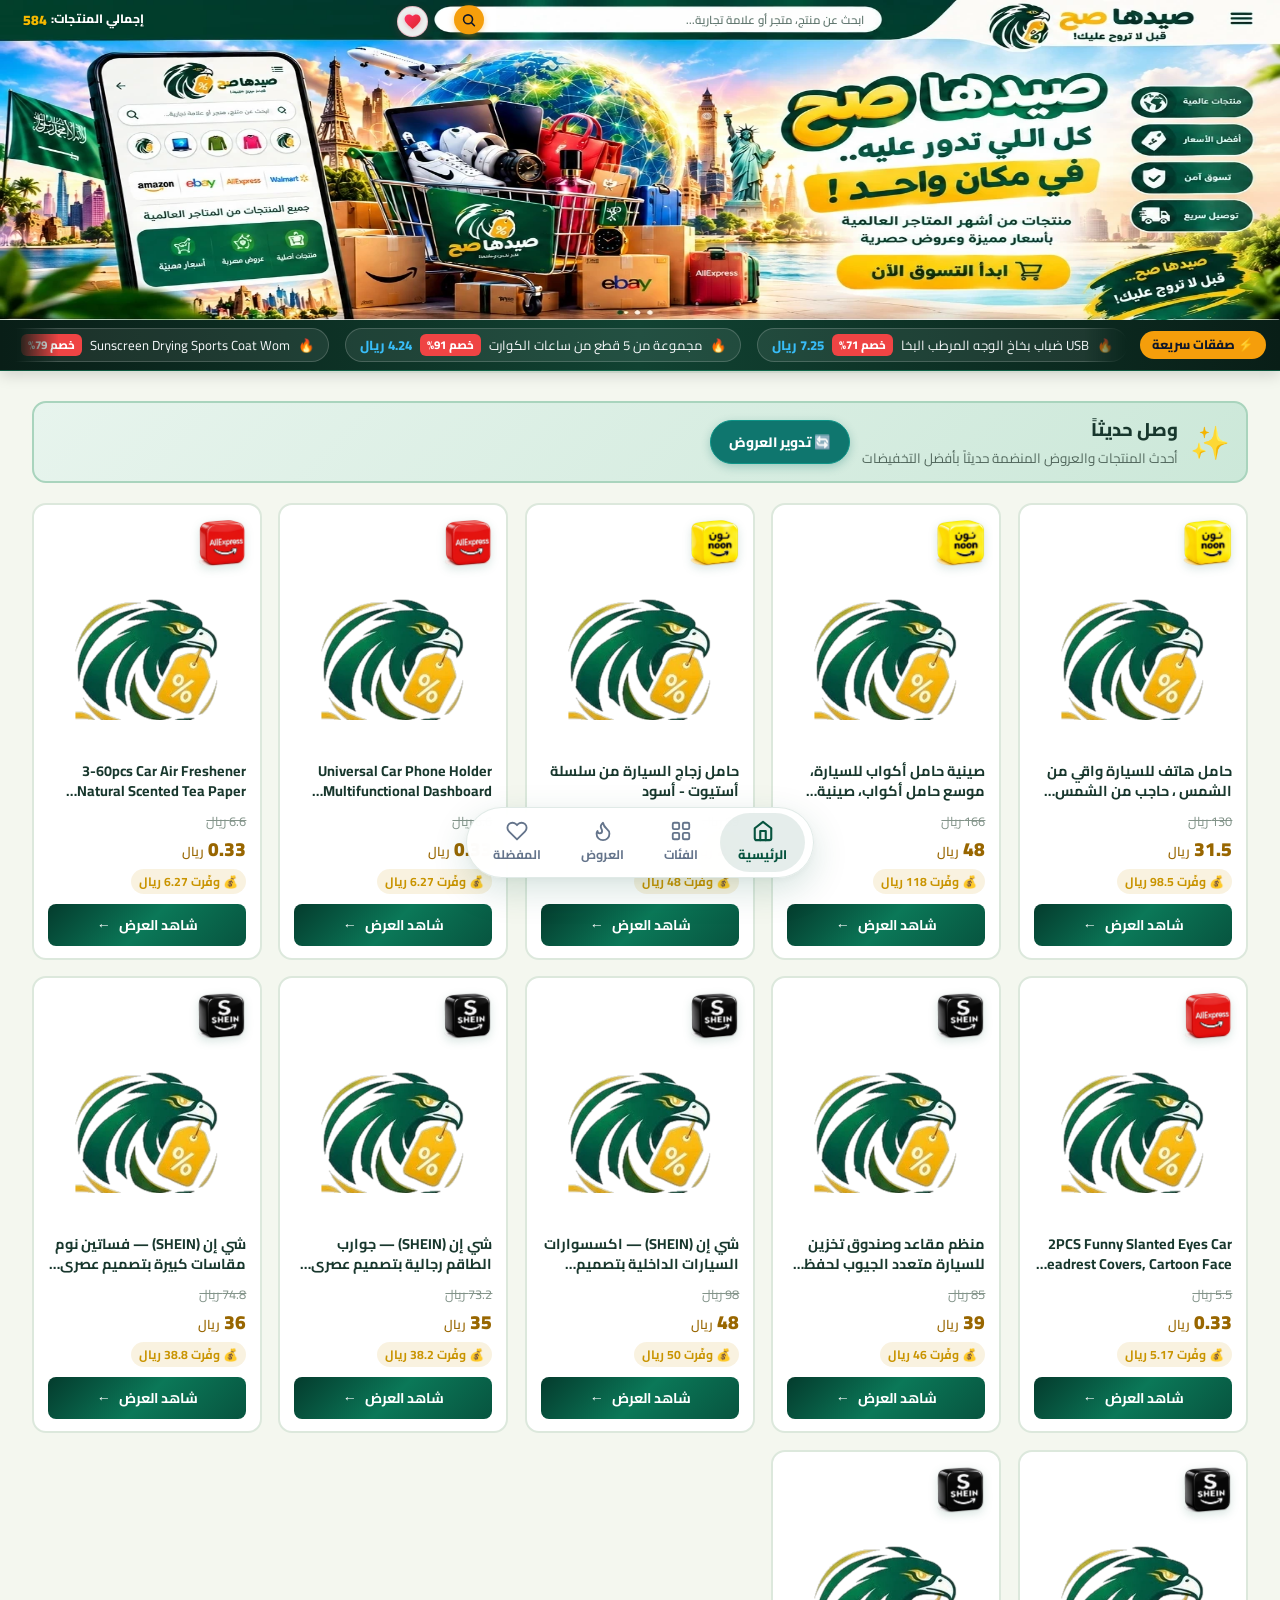
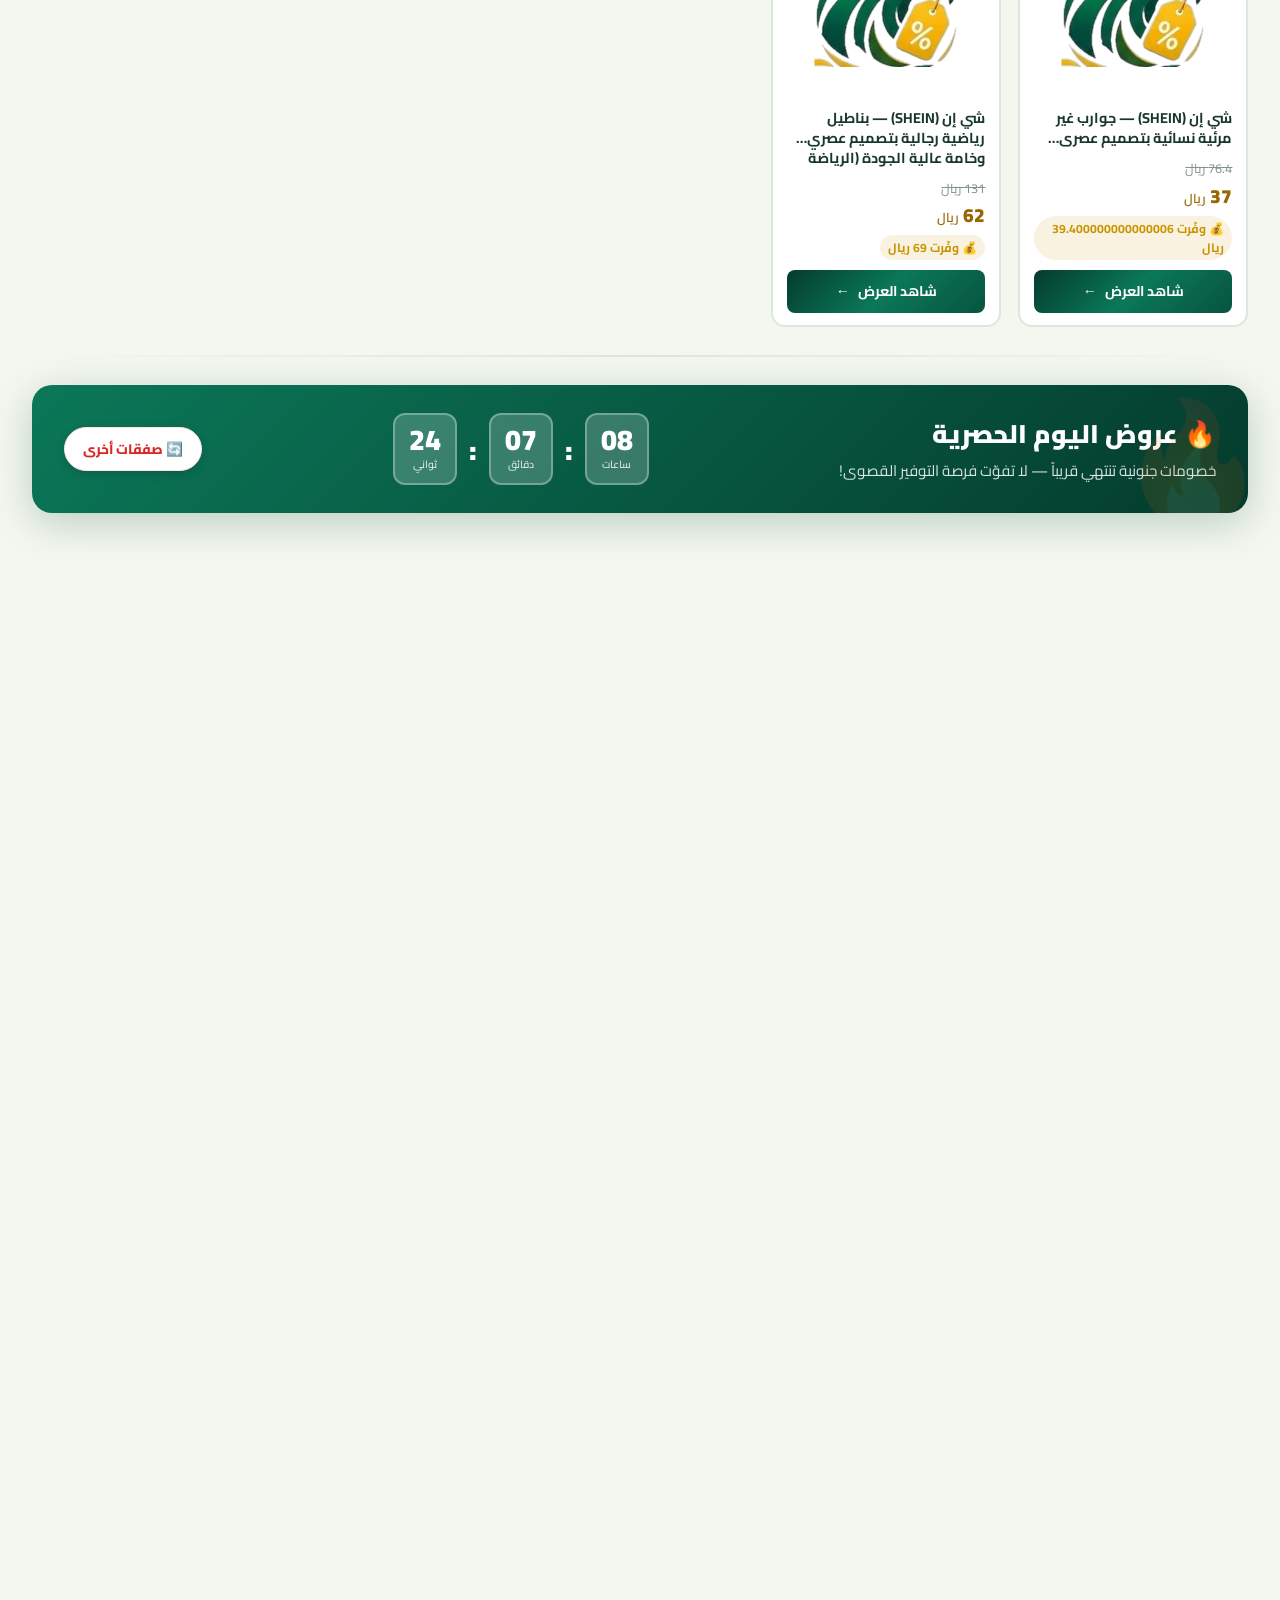
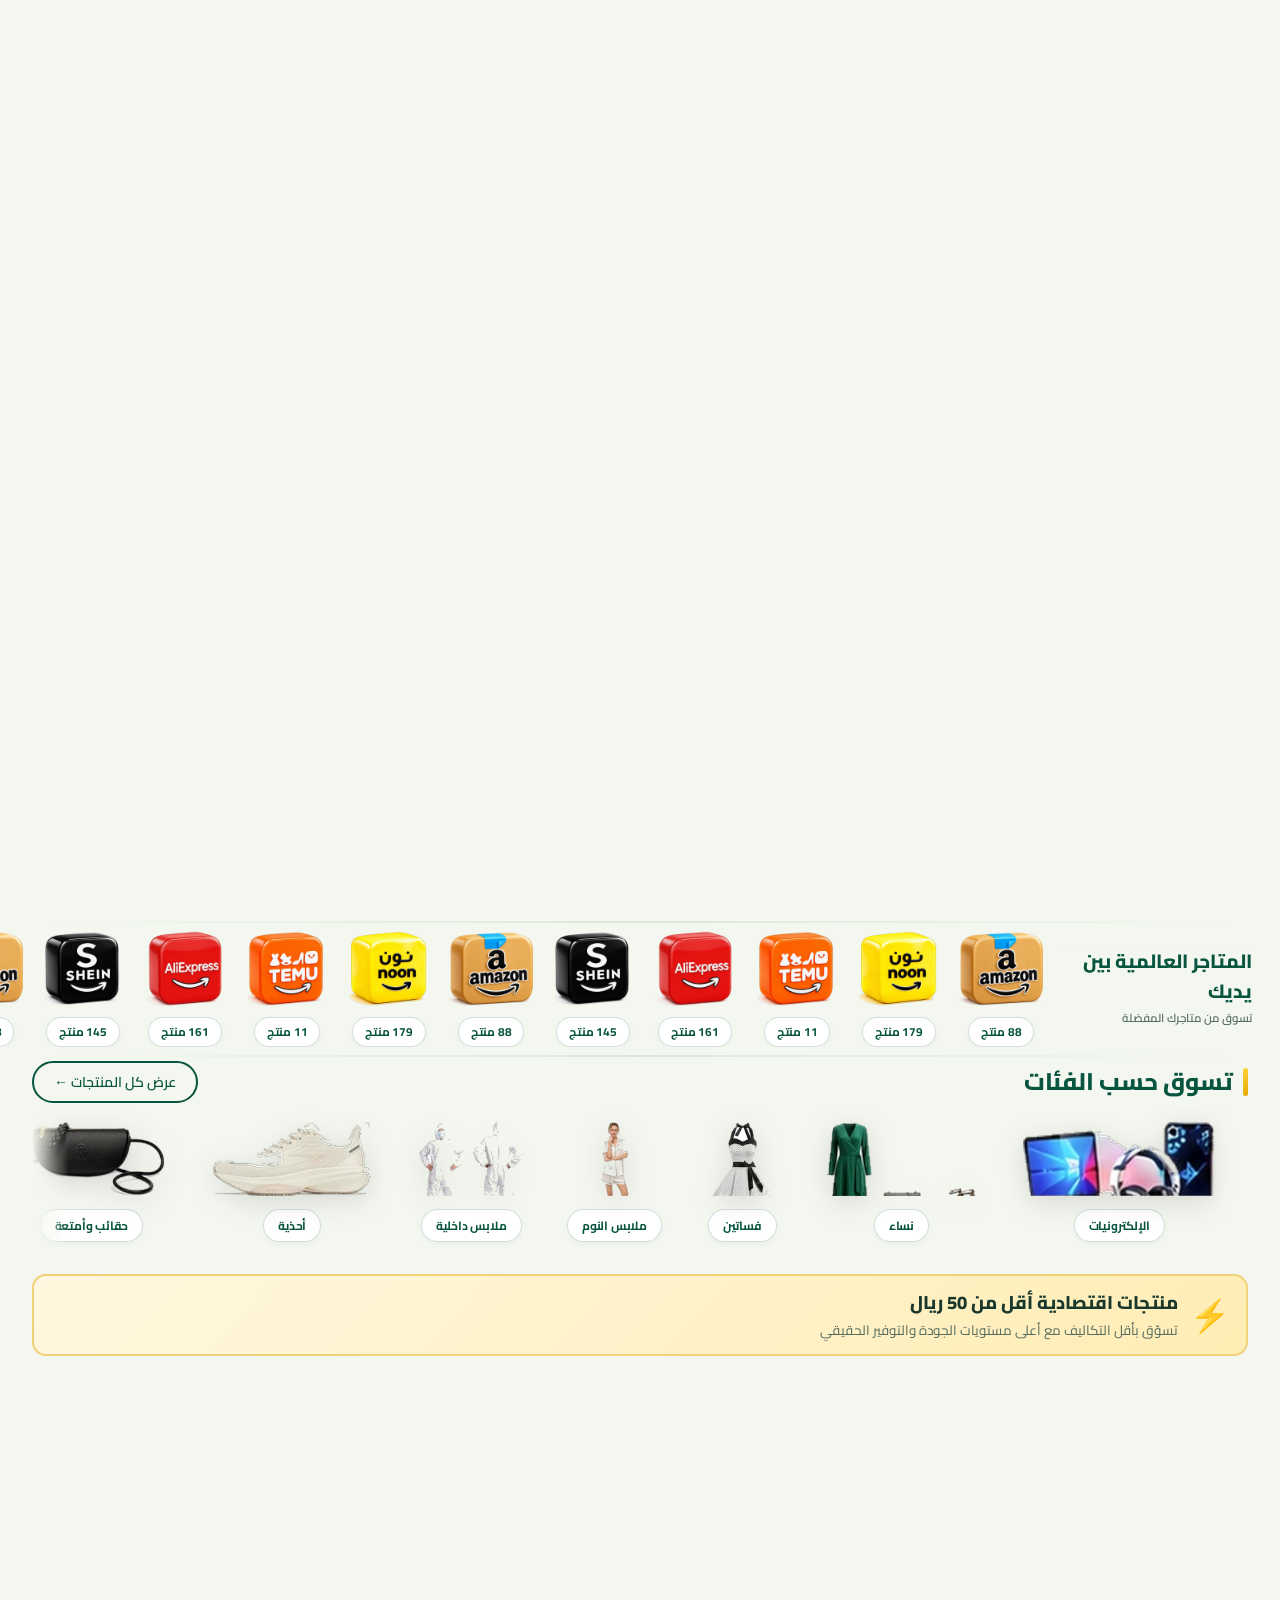
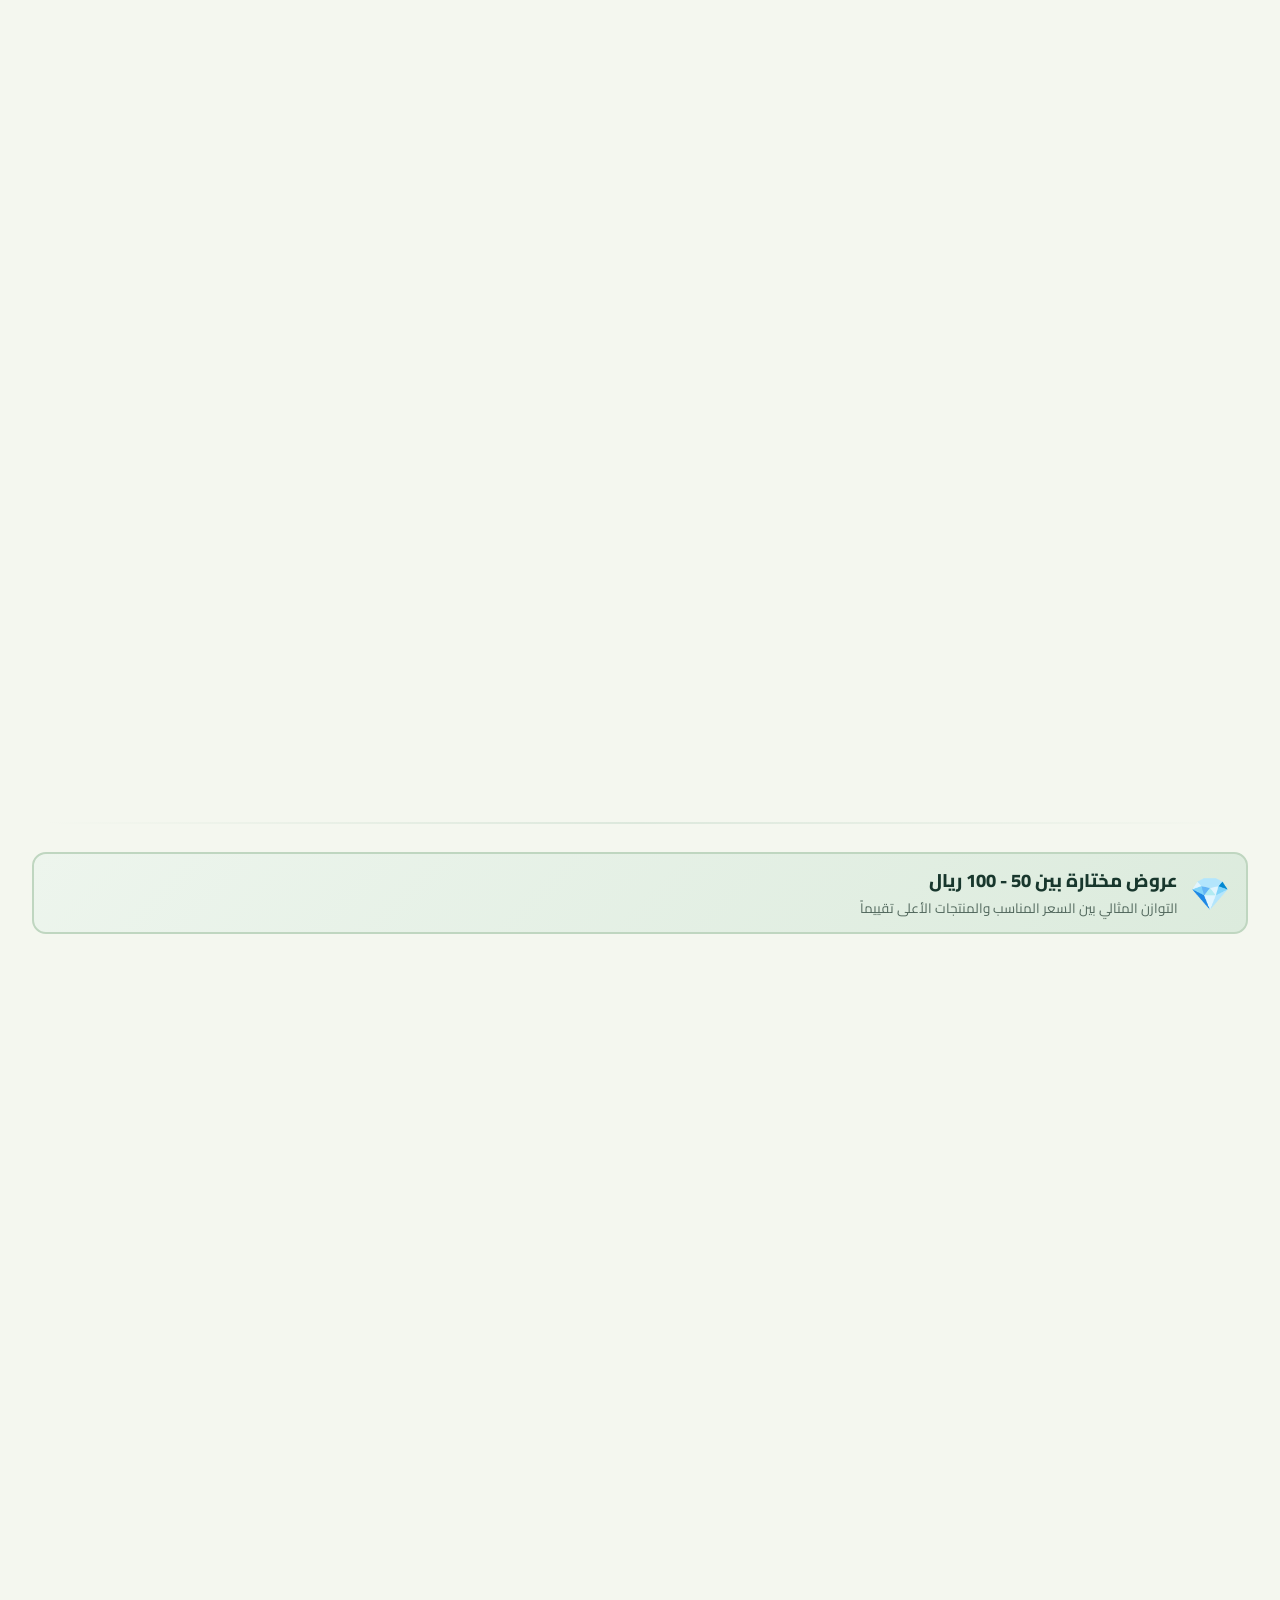
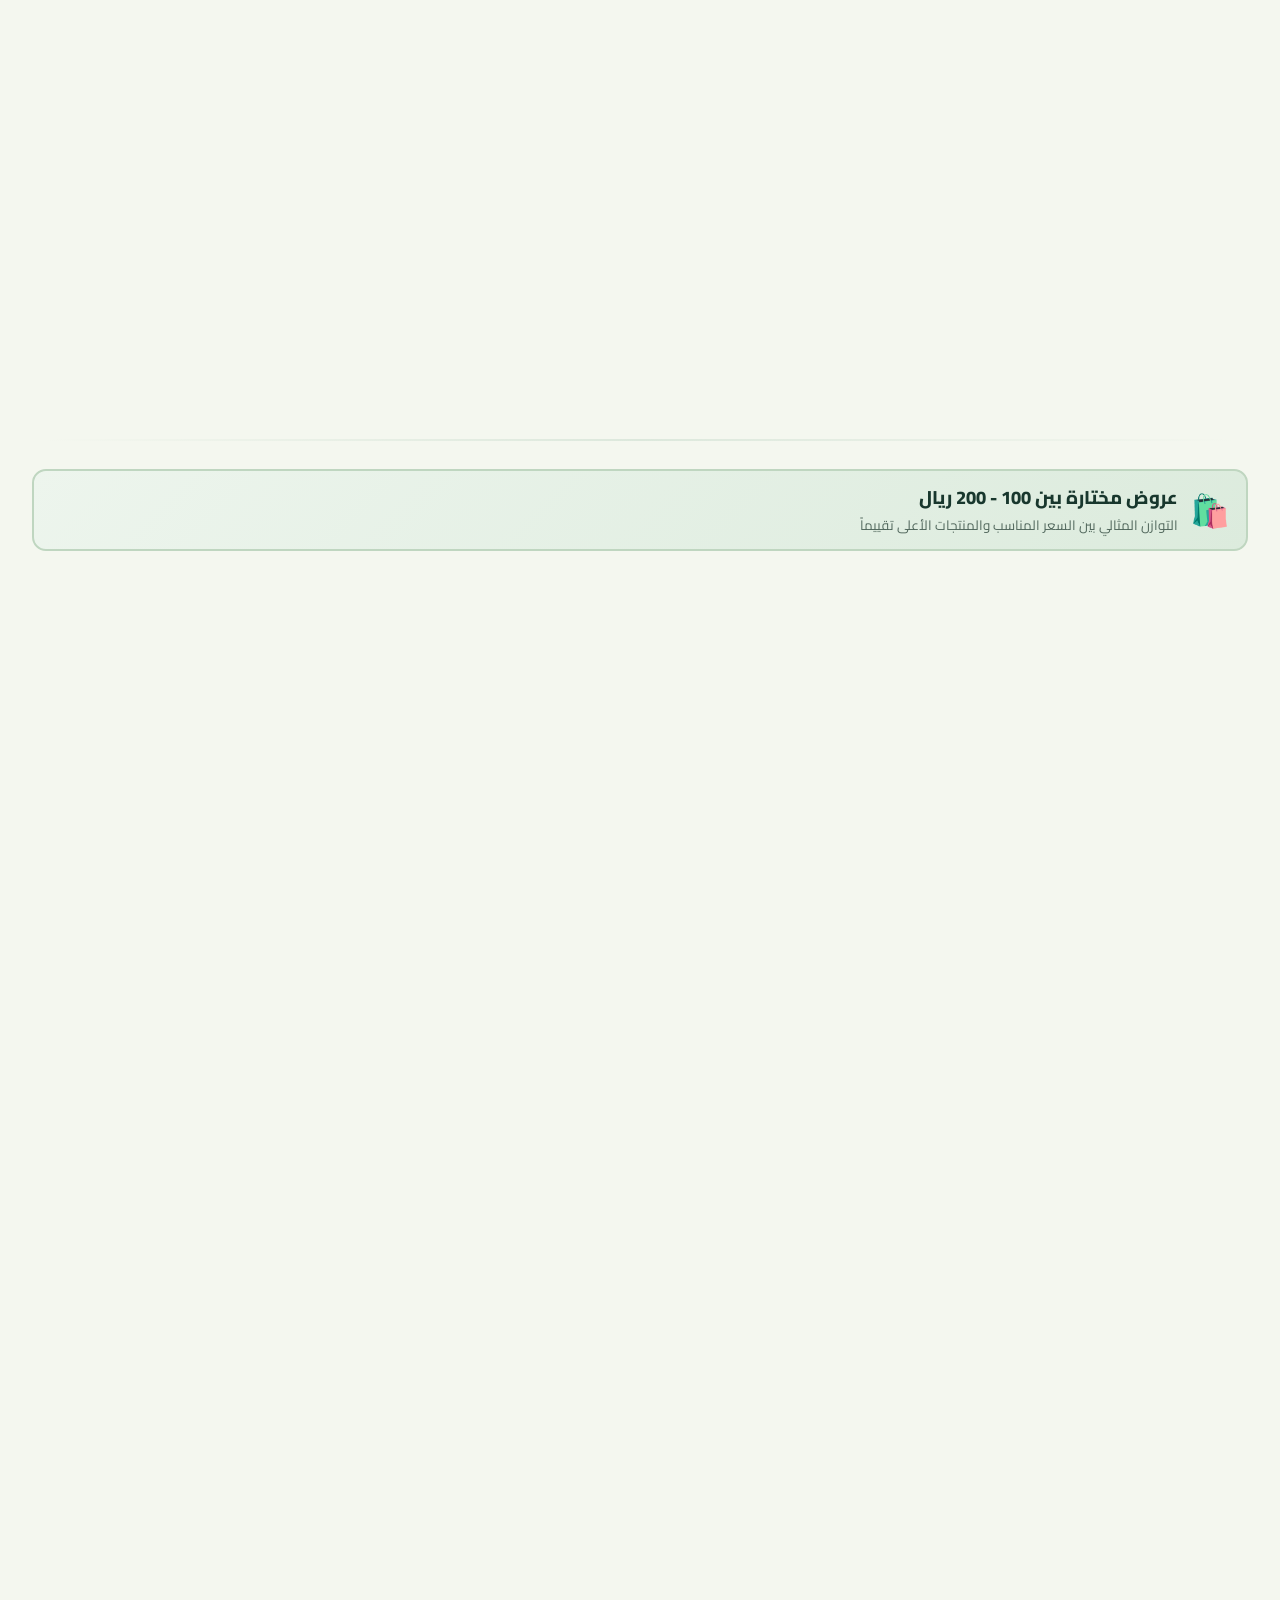
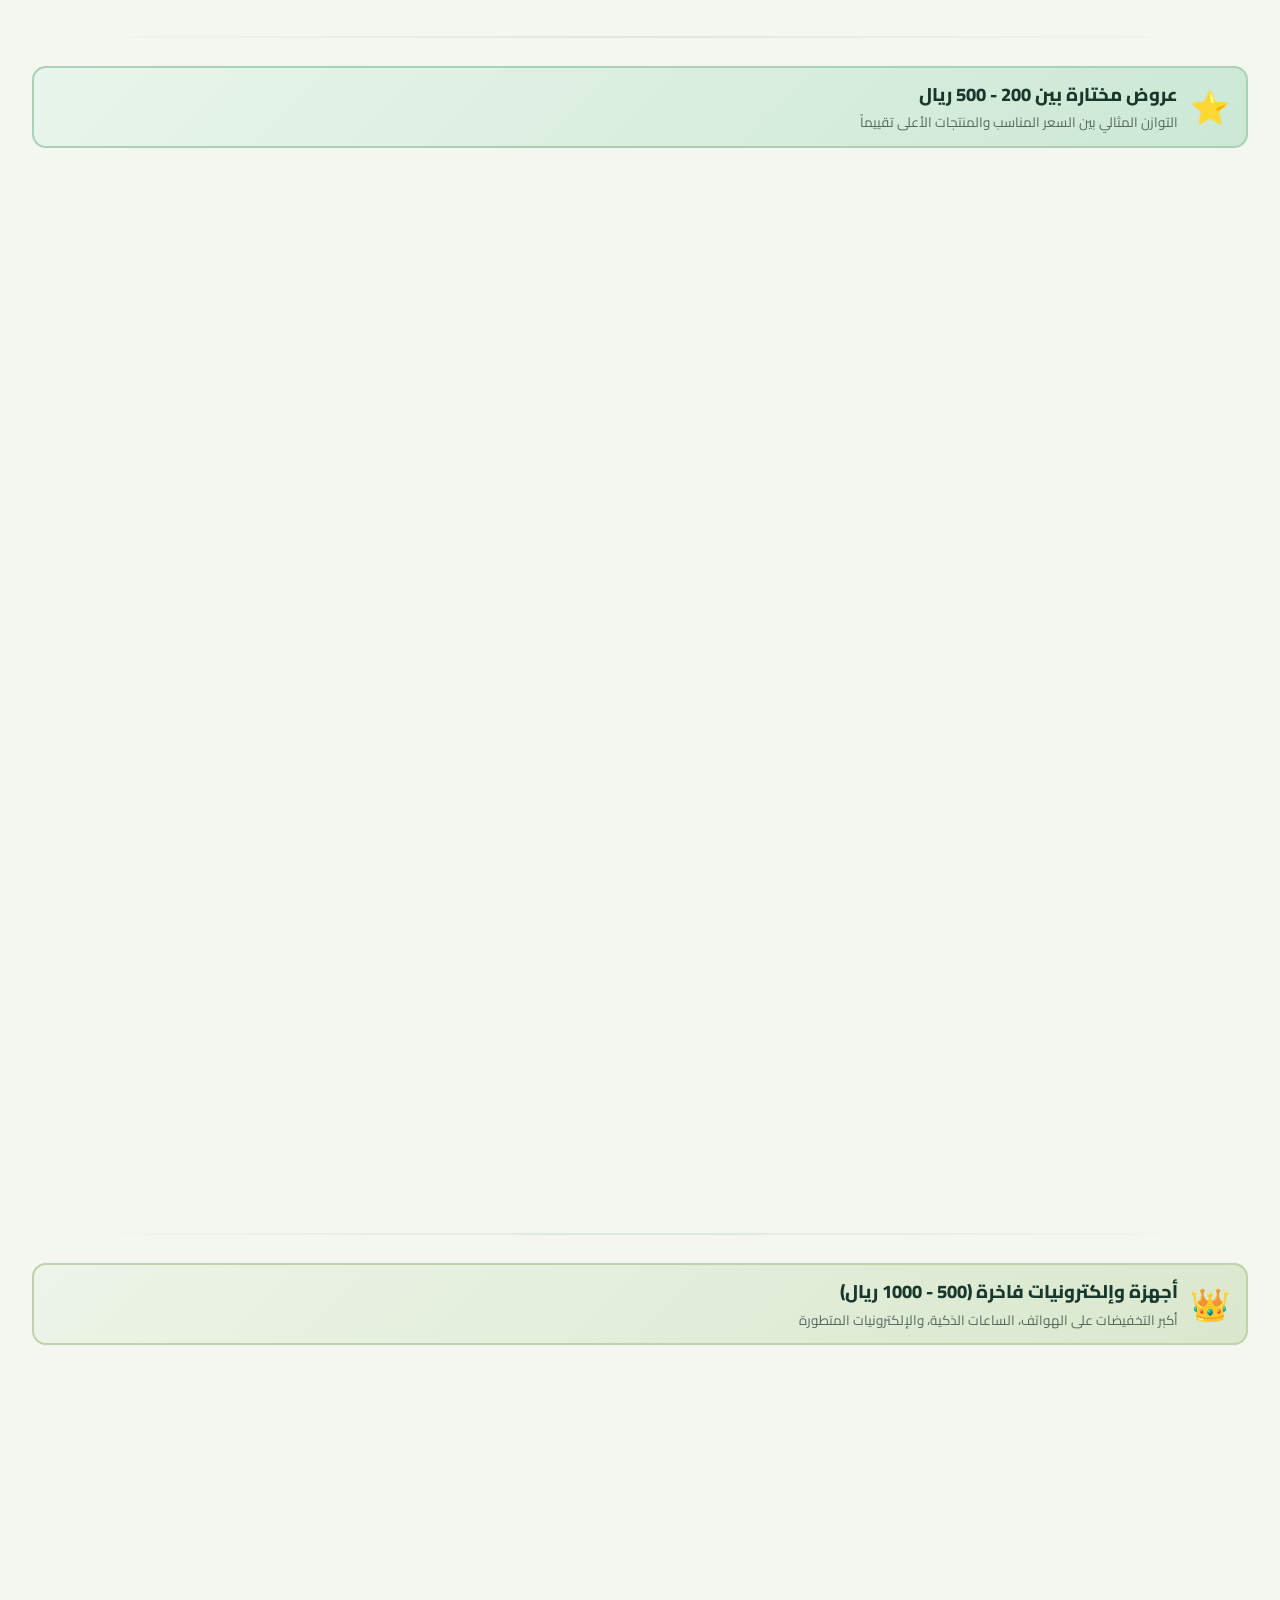
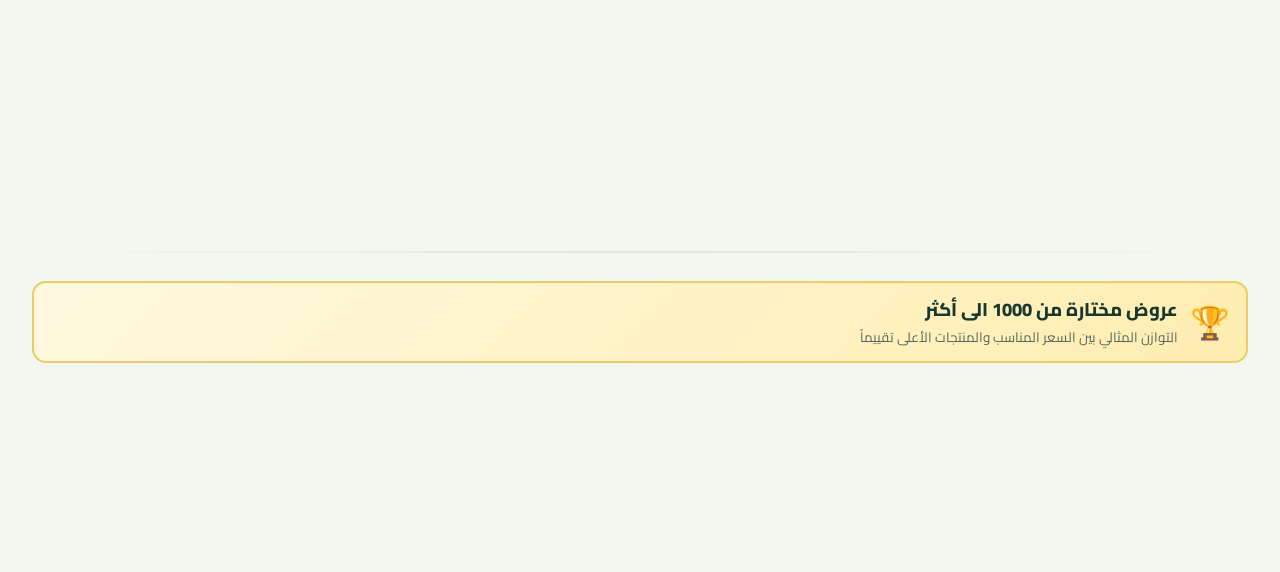
<file: index.html>
<!DOCTYPE html>
<html lang="ar" dir="rtl">

<head>
  <meta charset="UTF-8">
  <meta name="referrer" content="no-referrer">
  <meta name="viewport" content="width=device-width, initial-scale=1.0">
  <title> صيدها صح | قبل لا تروح عليك </title>
  <meta name="description"
    content="منصة صيدها صح تجمع لك أفضل العروض والتخفيضات المختارة من أمازون السعودية — أسعار محدّثة وروابط مباشرة لكل منتج.">
  <link rel="stylesheet" href="assets/css/main.css?v=20261031v11">
  <link rel="icon" type="image/svg+xml" href="assets/images/logos/favicon.svg">
  <link rel="icon" type="image/png" sizes="32x32" href="assets/images/logos/favicon-32x32.png">
  <link rel="apple-touch-icon" sizes="192x192" href="assets/images/logos/favicon-192x192.png">
  <style id="saydha-affiliate-style">

    .saydha-aff-foot {
      max-width: 1100px;
      margin: 2rem auto 0;
      padding: 1.25rem 1.35rem 1.5rem;
      background: #f8fafc;
      border: 1px solid #e2e8f0;
      border-radius: 16px;
      color: #334155;
      font-size: .85rem;
      line-height: 1.95;
      text-align: right;
    }

    .saydha-aff-foot h3 {
      margin: 0 0 .7rem;
      font-size: 1rem;
      color: #0f172a;
    }

    .saydha-aff-foot p {
      margin: 0 0 .7rem;
    }

    .saydha-aff-foot p:last-child {
      margin-bottom: 0;
    }

    .saydha-aff-foot .aff-code {
      direction: ltr;
      unicode-bidi: embed;
      font-family: ui-monospace, SFMono-Regular, Menlo, Consolas, monospace;
      background: #e2e8f0;
      padding: 0 .3rem;
      border-radius: 4px;
    }

    @media (max-width: 600px) {
      .saydha-aff-foot {
        margin: 1.5rem .75rem 0;
        padding: 1rem;
      }
    }
  </style>
</head>

<body>



  <!-- الهيدر الرئيسي -->
  <header class="site-header">
    <img src="assets/images/logos/02.svg?v=20261031v9" alt="صيداها صح — كل ما تدور عليه في مكان واحد">
    <div class="banner-product-count" id="bannerProductCount" role="status" aria-live="polite">
      إجمالي المنتجات: <b id="productCountValue">0</b>
    </div>
    <form class="banner-search" id="bannerSearchForm" role="search">
      <input type="search" id="headerSearchInput" aria-label="ابحث عن منتج أو متجر أو علامة تجارية"
        placeholder="ابحث عن منتج، متجر أو علامة تجارية..." autocomplete="off">
      <button type="submit" class="banner-search-submit" aria-label="بحث" title="بحث">
        <svg class="search-lens-svg" viewBox="0 0 24 24" width="16" height="16" fill="none" stroke="currentColor" stroke-width="2.5" stroke-linecap="round" stroke-linejoin="round">
          <circle cx="11" cy="11" r="7"></circle>
          <line x1="21" y1="21" x2="16.65" y2="16.65"></line>
        </svg>
      </button>
    </form>
    <button type="button" class="banner-favorites" id="favHeaderBtn" aria-label="المفضلة" title="المفضلة">
      <svg class="fav-heart-svg" viewBox="0 0 24 24" width="22" height="22">
        <defs>
          <linearGradient id="headerHeartGrad" x1="0%" y1="0%" x2="100%" y2="100%">
            <stop offset="0%" stop-color="#ff3366" />
            <stop offset="100%" stop-color="#dc2626" />
          </linearGradient>
        </defs>
        <path fill="url(#headerHeartGrad)" d="M12 21.35l-1.45-1.32C5.4 15.36 2 12.28 2 8.5 2 5.42 4.42 3 7.5 3c1.74 0 3.41.81 4.5 2.09C13.09 3.81 14.76 3 16.5 3 19.58 3 22 5.42 22 8.5c0 3.78-3.4 6.86-8.55 11.54L12 21.35z"/>
      </svg>
      <span class="badge fav-count-badge" style="display: none;">0</span>
    </button>
    <button type="button" class="banner-menu-toggle" id="bannerMenuToggle" aria-label="عرض أقسام الموقع"
      aria-controls="bannerSectionMenu" aria-expanded="false"></button>
    <nav class="banner-section-menu" id="bannerSectionMenu" aria-label="أقسام الموقع" hidden>
      <a href="#deals">عروض اليوم</a>
      <a href="#stores">المتاجر العالمية</a>
      <a href="#categories">تسوق حسب الفئات</a>
      <a href="#all-products">جميع المنتجات</a>
    </nav>
  </header>

  <!-- شريط العروض المباشرة المتحرك السريع -->
  <div class="live-deals-ticker-bar" id="liveDealsTickerBar">
    <div class="ticker-badge">⚡ صفقات سريعة</div>
    <div class="ticker-track-wrap">
      <div class="ticker-track" id="liveDealsTickerTrack">
        <!-- يتم تعبئتها حركياً من كافة الأصناف -->
      </div>
    </div>
  </div>



  <!-- مسار هبوط النتائج عند البحث أو الفلترة -->
  <div id="mainContentAnchor"></div>

  <!-- 1. قسم عروض 11.11 -->
  <section class="section" id="elevenElevenSection" aria-labelledby="elevenElevenTitle">
    <div class="price-range-banner teal">
      <div class="price-range-icon">🔥</div>
      <div class="price-range-text">
        <h3 id="elevenElevenTitle">عروض 11.11</h3>
        <p>عروض حصرية سارع باقتناصها قبل انتهاء العرض أو قبل نفاذ الكمية</p>
      </div>
    </div>

    <div class="products-grid" id="elevenElevenGrid">
      <!-- Populated by JS -->
    </div>
  </section>

  <div class="section-divider"></div>

  <!-- 2. قسم وصل حديثاً -->
  <section class="section">
    <div class="price-range-banner teal">
      <div class="price-range-icon">✨</div>
      <div class="price-range-text">
        <h3>وصل حديثاً</h3>
        <p>أحدث المنتجات والعروض المنضمة حديثاً بأفضل التخفيضات</p>
      </div>
      <div class="section-actions-inline">
        <button type="button" class="btn-rotate-section" onclick="rotateSection('newArrivals')" title="اكتشف عروضاً أخرى">🔄 تدوير العروض</button>
      </div>
    </div>

    <div class="products-grid" id="newArrivalsGrid">
      <!-- Populated by JS -->
    </div>
  </section>

  <div class="section-divider"></div>

  <!-- 4. قسم عروض اليوم -->
  <section class="section" id="deals">
    <div class="deal-banner">
      <div class="deal-banner-text">
        <h2>🔥 عروض اليوم الحصرية</h2>
        <p>خصومات جنونية تنتهي قريباً — لا تفوّت فرصة التوفير القصوى!</p>
      </div>
      <div class="countdown-timer" id="dealsCountdown"
        aria-label="الوقت المتبقي على انتهاء عروض اليوم">
        <div class="countdown-unit" id="timerDaysUnit" style="display:none">
          <span class="countdown-number" id="timerDays">00</span>
          <span class="countdown-label">أيام</span>
        </div>
        <span class="countdown-sep" id="timerDaysSep" style="display:none">:</span>
        <div class="countdown-unit">
          <span class="countdown-number" id="timerHours">00</span>
          <span class="countdown-label">ساعات</span>
        </div>
        <span class="countdown-sep">:</span>
        <div class="countdown-unit">
          <span class="countdown-number" id="timerMinutes">00</span>
          <span class="countdown-label">دقائق</span>
        </div>
        <span class="countdown-sep">:</span>
        <div class="countdown-unit">
          <span class="countdown-number" id="timerSeconds">00</span>
          <span class="countdown-label">ثواني</span>
        </div>
      </div>
      <div class="section-actions-inline">
        <button type="button" class="btn-rotate-section" onclick="rotateSection('todayDeals')" title="اكتشف صفقات أخرى">🔄 صفقات أخرى</button>
      </div>
    </div>

    <!-- شبكة منتجات عروض اليوم -->
    <div class="products-grid" id="todayDealsGrid">
      <!-- Populated by JS -->
    </div>
  </section>

  <div class="section-divider"></div>

  <!-- 5. قسم المتاجر الرسمية -->
  <section class="section" id="stores">
    <div class="stores-grid" id="storesGrid">
      <!-- Populated by JS with official brand logos -->
    </div>
  </section>

  <div class="section-divider"></div>

  <!-- 6. قسم الأقسام والفئات -->
  <section class="section" id="categories">
    <div class="section-header">
      <h2 class="section-title">تسوق حسب الفئات</h2>
      <a href="#all-products" class="see-all-btn">عرض كل المنتجات ←</a>
    </div>
    <div class="categories-grid" id="categoriesGrid">
      <!-- Populated by JS -->
    </div>
  </section>

  <!-- 7. قسم منتجات أقل من 50 ريال -->
  <section class="section">
    <div class="price-range-banner orange">
      <div class="price-range-icon">⚡</div>
      <div class="price-range-text">
        <h3>منتجات اقتصادية أقل من 50 ريال</h3>
        <p>تسوّق بأقل التكاليف مع أعلى مستويات الجودة والتوفير الحقيقي</p>
      </div>
    </div>

    <div class="products-grid" id="under50Grid">
      <!-- Populated by JS -->
    </div>
  </section>

  <div class="section-divider"></div>

  <!-- 8. قسم منتجات من 50 إلى 100 ريال -->
  <section class="section">
    <div class="price-range-banner blue">
      <div class="price-range-icon">💎</div>
      <div class="price-range-text">
        <h3>عروض مختارة بين 50 - 100 ريال</h3>
        <p>التوازن المثالي بين السعر المناسب والمنتجات الأعلى تقييماً</p>
      </div>
    </div>

    <div class="products-grid" id="range50to100Grid">
      <!-- Populated by JS -->
    </div>
  </section>

  <div class="section-divider"></div>

  <!-- قسم عروض مختارة بين 100 - 200 ريال -->
  <section class="section">
    <div class="price-range-banner blue">
      <div class="price-range-icon">🛍️</div>
      <div class="price-range-text">
        <h3>عروض مختارة بين 100 - 200 ريال</h3>
        <p>التوازن المثالي بين السعر المناسب والمنتجات الأعلى تقييماً</p>
      </div>
    </div>

    <div class="products-grid" id="range100to200Grid">
      <!-- Populated by JS -->
    </div>
  </section>

  <div class="section-divider"></div>

  <!-- قسم عروض مختارة بين 200 - 500 ريال -->
  <section class="section">
    <div class="price-range-banner green">
      <div class="price-range-icon">⭐</div>
      <div class="price-range-text">
        <h3>عروض مختارة بين 200 - 500 ريال</h3>
        <p>التوازن المثالي بين السعر المناسب والمنتجات الأعلى تقييماً</p>
      </div>
    </div>

    <div class="products-grid" id="range100to500Grid">
      <!-- Populated by JS -->
    </div>
  </section>

  <div class="section-divider"></div>

  <!-- 9. قسم منتجات من 500 إلى 1000 ريال -->
  <section class="section">
    <div class="price-range-banner purple">
      <div class="price-range-icon">👑</div>
      <div class="price-range-text">
        <h3>أجهزة وإلكترونيات فاخرة (500 - 1000 ريال)</h3>
        <p>أكبر التخفيضات على الهواتف، الساعات الذكية، والإلكترونيات المتطورة</p>
      </div>
    </div>

    <div class="products-grid" id="range500to1000Grid">
      <!-- Populated by JS -->
    </div>
  </section>

  <div class="section-divider"></div>

  <!-- 10. قسم عروض مختارة من 1000 الى أكثر -->
  <section class="section" id="all-products">
    <div class="price-range-banner gold">
      <div class="price-range-icon">🏆</div>
      <div class="price-range-text">
        <h3>عروض مختارة من 1000 الى أكثر</h3>
        <p>التوازن المثالي بين السعر المناسب والمنتجات الأعلى تقييماً</p>
      </div>
    </div>

    <div class="products-grid" id="range1000PlusGrid">
      <!-- Populated by JS -->
    </div>
  </section>

  <div class="section-divider"></div>

  <!-- 11. قسم الأكثر طلباً -->
  <section class="section">
    <div class="price-range-banner rose">
      <div class="price-range-icon">🔥</div>
      <div class="price-range-text">
        <h3>الأكثر طلباً</h3>
        <p>المنتجات الأكثر مبيعاً والأعلى إقبالاً وتقييماً من المتسوقين</p>
      </div>
    </div>

    <div class="products-grid" id="bestSellersGrid">
      <!-- Populated by JS -->
    </div>
  </section>

  <div class="section-divider"></div>

  <!-- 14. شريط التنقل السفلي العائم -->
  <nav class="bottom-nav" id="floatingBottomNav" aria-label="شريط التنقل السريع">
    <div class="bottom-nav-inner">
      <a href="index.html" class="bottom-nav-item active" id="navItemHome" title="الرئيسية">
        <svg viewBox="0 0 24 24" width="22" height="22" fill="none" stroke="currentColor" stroke-width="2" stroke-linecap="round" stroke-linejoin="round">
          <path d="M3 9l9-7 9 7v11a2 2 0 0 1-2 2H5a2 2 0 0 1-2-2z"></path>
          <polyline points="9 22 9 12 15 12 15 22"></polyline>
        </svg>
        <span>الرئيسية</span>
      </a>
      <a href="#categories" class="bottom-nav-item" id="navItemCats" title="الفئات">
        <svg viewBox="0 0 24 24" width="22" height="22" fill="none" stroke="currentColor" stroke-width="2" stroke-linecap="round" stroke-linejoin="round">
          <rect x="3" y="3" width="7" height="7" rx="1.5"></rect>
          <rect x="14" y="3" width="7" height="7" rx="1.5"></rect>
          <rect x="14" y="14" width="7" height="7" rx="1.5"></rect>
          <rect x="3" y="14" width="7" height="7" rx="1.5"></rect>
        </svg>
        <span>الفئات</span>
      </a>
      <a href="#deals" class="bottom-nav-item" id="navItemDeals" title="العروض">
        <svg viewBox="0 0 24 24" width="22" height="22" fill="none" stroke="currentColor" stroke-width="2" stroke-linecap="round" stroke-linejoin="round">
          <path d="M8.5 14.5A2.5 2.5 0 0 0 11 12c0-1.38-.5-2-1-3-1.072-2.143-.224-4.054 2-6 .5 2.5 2 4.9 4 6.5 2 1.6 3 3.5 3 5.5a7 7 0 1 1-14 0c0-1.153.433-2.294 1-3a2.5 2.5 0 0 0 2.5 2.5z"></path>
        </svg>
        <span>العروض</span>
      </a>
      <a href="#" class="bottom-nav-item" id="favNavBtn" title="المفضلة">
        <svg viewBox="0 0 24 24" width="22" height="22" fill="none" stroke="currentColor" stroke-width="2" stroke-linecap="round" stroke-linejoin="round">
          <path d="M20.84 4.61a5.5 5.5 0 0 0-7.78 0L12 5.67l-1.06-1.06a5.5 5.5 0 0 0-7.78 7.78l1.06 1.06L12 21.23l7.78-7.78 1.06-1.06a5.5 5.5 0 0 0 0-7.78z"></path>
        </svg>
        <span>المفضلة</span>
      </a>
    </div>
  </nav>

  <!-- 11. الفوتر -->
  <footer class="site-footer">
    <div class="footer-inner">
      <div class="footer-brand">
        <div class="logo-area">
          <img src="assets/images/logos/eagle-discount-mark.svg" alt="صيدها صح" class="footer-brand-logo">
          <div>
            <h3 class="footer-brand-name">صيدها صح</h3>
            <span class="footer-brand-sub">صيدها صح ... قبل لا تروح عليك</span>
          </div>
        </div>
        <p class="footer-desc">
          بوابتك الأولى لاكتشاف أفضل التخفيضات وكوبونات الخصم من كبرى المتاجر الإلكترونية الموثوقة محلياً وعالمياً.
        </p>
        <p class="footer-affiliate-note" id="affiliate-disclosure" style="color: rgba(255, 255, 255, 0.9); font-size: 0.92rem; line-height: 1.8; margin-top: 10px; margin-bottom: 14px; text-align: right;">
          منصة صيدها صح تشارك في برامج التسويق بالعمولةوقد نحصل على عمولة عند الشراء عبر الروابط، دون أي تكلفة إضافية عليك.<br>
          نحن مشاركون في برنامج أمازون ونربح من عمليات الشراء المؤهلة.
        </p>
        <div class="social-links">
          <a href="#" id="socialWhatsapp" class="social-link whatsapp" title="واتساب" target="_blank" rel="noopener"
            aria-label="واتساب">
            <svg viewBox="0 0 24 24" width="22" height="22" fill="currentColor">
              <path
                d="M12.04 2C6.58 2 2.13 6.45 2.13 11.91c0 1.97.58 3.89 1.68 5.54L2 22l4.69-1.77c1.58.98 3.4 1.5 5.35 1.5 5.46 0 9.91-4.45 9.91-9.91 0-2.65-1.03-5.14-2.9-7.01A9.82 9.82 0 0 0 12.04 2zm.01 1.67c2.2 0 4.27.86 5.82 2.42a8.23 8.23 0 0 1 2.41 5.83c0 4.54-3.7 8.24-8.24 8.24-1.7 0-3.32-.52-4.69-1.5l-.34-.23-2.82 1.06 1.07-2.74-.23-.37a8.21 8.21 0 0 1-1.39-4.57c0-4.54 3.7-8.24 8.24-8.24zm4.84 11.64c-.26-.13-1.56-.77-1.8-.86-.24-.09-.42-.13-.6.13-.18.26-.69.86-.85 1.04-.15.18-.31.2-.57.07-.26-.13-1.1-.41-2.09-1.3-.77-.69-1.3-1.54-1.45-1.8-.15-.26-.02-.4.11-.53.12-.12.26-.31.39-.46.13-.15.17-.26.26-.43.09-.17.04-.32-.02-.45-.07-.13-.6-1.44-.82-1.98-.22-.52-.44-.45-.6-.46l-.51-.01c-.18 0-.46.07-.7.33-.24.26-.92.9-.92 2.2 0 1.3 1.02 2.56 1.16 2.74.15.18 2.01 3.07 4.88 4.31.68.29 1.22.47 1.63.6.69.22 1.31.19 1.81.12.55-.08 1.56-.64 1.78-1.25.22-.61.22-1.14.15-1.25-.07-.11-.24-.18-.5-.31z" />
            </svg>
          </a>
          <a href="#" id="socialTelegram" class="social-link telegram" title="تيليجرام" target="_blank" rel="noopener"
            aria-label="تيليجرام">
            <svg viewBox="0 0 24 24" width="22" height="22" fill="currentColor">
              <path
                d="M12 2C6.48 2 2 6.48 2 12s4.48 10 10 10 10-4.48 10-10S17.52 2 12 2zm4.64 6.8c-.15 1.58-.8 5.42-1.13 7.19-.14.75-.42 1-.68 1.03-.58.05-1.02-.38-1.58-.75-.88-.58-1.38-.94-2.23-1.5-.99-.65-.35-1.01.22-1.59.15-.15 2.71-2.48 2.76-2.69a.2.2 0 0 0-.05-.18c-.06-.05-.14-.03-.21-.02-.09.02-1.49.95-4.22 2.79-.4.27-.76.41-1.08.4-.36-.01-1.04-.2-1.55-.37-.63-.2-1.12-.31-1.08-.66.02-.18.27-.36.75-.55 2.92-1.27 4.86-2.11 5.83-2.51 2.78-1.16 3.35-1.36 3.73-1.36.08 0 .27.02.39.12.1.08.13.19.14.27-.01.06.01.24 0 .38z" />
            </svg>
          </a>
          <a href="#" id="socialInstagram" class="social-link instagram" title="انستجرام" target="_blank" rel="noopener"
            aria-label="انستجرام">
            <svg viewBox="0 0 24 24" width="22" height="22" fill="currentColor">
              <path
                d="M12 2.163c3.204 0 3.584.012 4.85.07 3.252.148 4.771 1.691 4.919 4.919.058 1.265.069 1.645.069 4.849 0 3.205-.012 3.584-.069 4.849-.149 3.225-1.664 4.771-4.919 4.919-1.266.058-1.644.07-4.85.07-3.204 0-3.584-.012-4.849-.07-3.26-.149-4.771-1.699-4.919-4.92-.058-1.265-.07-1.644-.07-4.849 0-3.204.013-3.583.07-4.849.149-3.227 1.664-4.771 4.919-4.919 1.266-.057 1.645-.069 4.849-.069zm0-2.163c-3.259 0-3.667.014-4.947.072-4.358.2-6.78 2.618-6.98 6.98-.059 1.281-.073 1.689-.073 4.948 0 3.259.014 3.668.072 4.948.2 4.358 2.618 6.78 6.98 6.98 1.281.058 1.689.072 4.948.072 3.259 0 3.668-.014 4.948-.072 4.354-.2 6.782-2.618 6.979-6.98.059-1.28.073-1.689.073-4.948 0-3.259-.014-3.667-.072-4.947-.196-4.354-2.617-6.78-6.979-6.98-1.281-.059-1.69-.073-4.949-.073zm0 5.838a6.162 6.162 0 1 0 0 12.324 6.162 6.162 0 0 0 0-12.324zM12 16a4 4 0 1 1 0-8 4 4 0 0 1 0 8zm6.406-11.845a1.44 1.44 0 1 0 0 2.881 1.44 1.44 0 0 0 0-2.881z" />
            </svg>
          </a>
          <a href="#" id="socialTwitter" class="social-link twitter" title="منصة إكس" target="_blank" rel="noopener"
            aria-label="منصة إكس">
            <svg viewBox="0 0 24 24" width="20" height="20" fill="currentColor">
              <path
                d="M18.244 2.25h3.308l-7.227 8.26 8.502 11.24H16.17l-5.214-6.817L4.99 21.75H1.68l7.73-8.835L1.254 2.25H8.08l4.713 6.231zm-1.161 17.52h1.833L7.084 4.126H5.117z" />
            </svg>
          </a>
          <a href="#" id="socialFacebook" class="social-link facebook" title="فيسبوك" target="_blank" rel="noopener"
            aria-label="فيسبوك">
            <svg viewBox="0 0 24 24" width="22" height="22" fill="currentColor">
              <path
                d="M24 12.073c0-6.627-5.373-12-12-12s-12 5.373-12 12c0 5.99 4.388 10.954 10.125 11.854v-8.385H7.078v-3.47h3.047V9.43c0-3.007 1.792-4.669 4.533-4.669 1.312 0 2.686.235 2.686.235v2.953H15.83c-1.491 0-1.956.925-1.956 1.874v2.25h3.328l-.532 3.47h-2.796v8.385C19.612 23.027 24 18.062 24 12.073z" />
            </svg>
          </a>
        </div>
      </div>
    </div>

    <div class="footer-bottom">
      <p>© جميع الحقوق محفوظة — منصة <strong>صيدها صح</strong> | قبل لا تروح عليك 💰 <span class="admin-discrete-link"
          id="adminDiscreteBtn" role="button" tabindex="0">⚙️</span></p>
    </div>
  </footer>

  <!-- Scripts -->
  <script src="assets/js/db.js?v=20261102v21"></script>
  <script src="assets/js/app.js?v=20261102v14"></script>
</body>

</html>
</file>
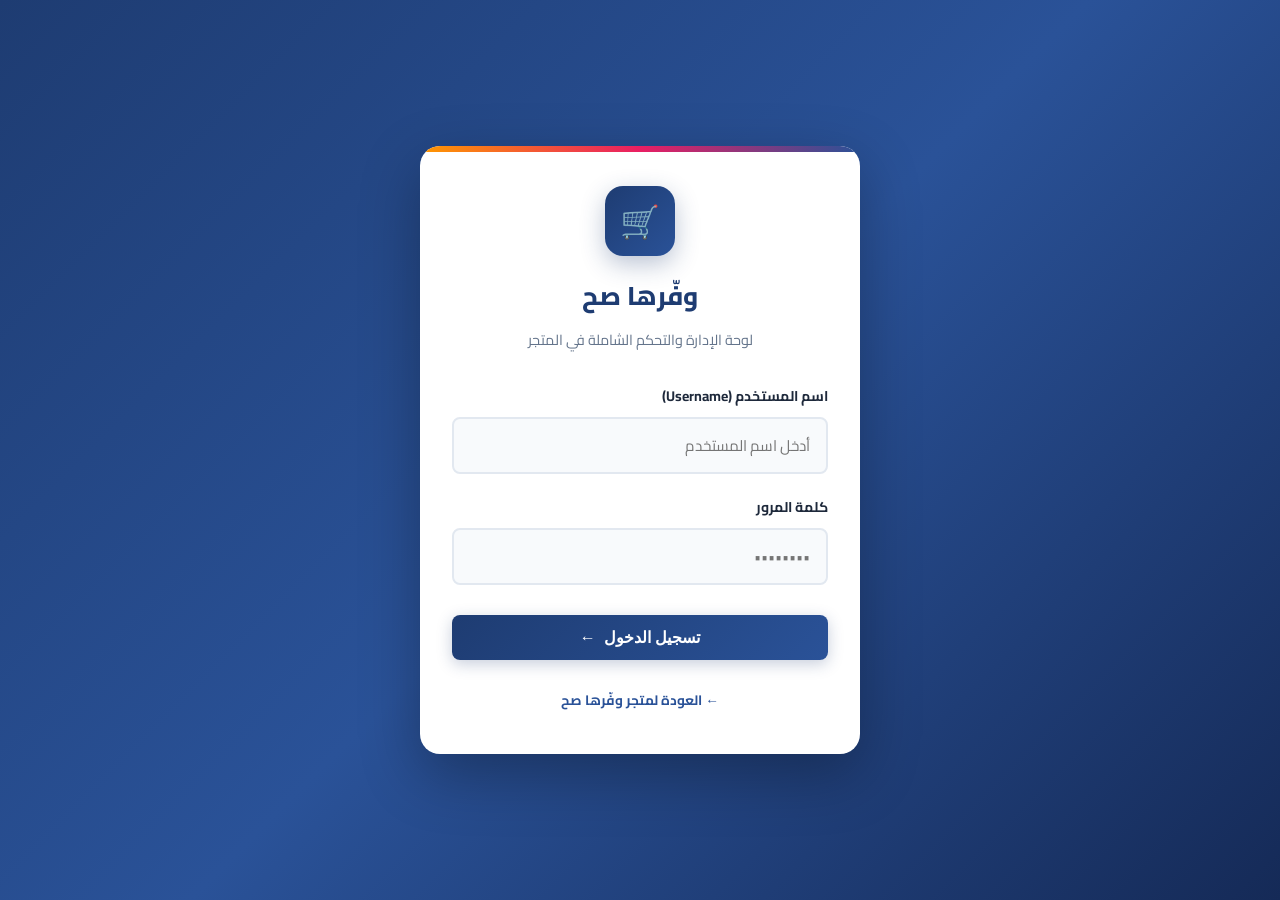
<file: admin/index.html>
<!DOCTYPE html>
<html lang="ar" dir="rtl">
<head>
  <meta charset="UTF-8">
  <meta name="viewport" content="width=device-width, initial-scale=1.0">
  <title>تسجيل الدخول — لوحة تحكم وفّرها صح</title>
  <link rel="stylesheet" href="../assets/css/admin.css">
  <link rel="icon" type="image/svg+xml" href="../assets/images/logos/favicon.svg">
  <link rel="icon" type="image/png" sizes="32x32" href="../assets/images/logos/favicon-32x32.png">
  <link rel="apple-touch-icon" sizes="192x192" href="../assets/images/logos/favicon-192x192.png">
</head>
<body class="login-page-body">

  <div class="login-card">
    <div class="login-brand-icon">
      🛒
    </div>
    <h1 class="login-title">وفّرها صح</h1>
    <p class="login-subtitle">لوحة الإدارة والتحكم الشاملة في المتجر</p>

    <div id="loginAlert" style="display: none; padding: 10px 14px; background: #fee2e2; color: #b91c1c; border-radius: 8px; font-size: 0.85rem; font-weight: 700; margin-bottom: 20px;"></div>

    <form id="adminLoginForm">
      <div class="form-group">
        <label class="form-label" for="loginUsername">اسم المستخدم (Username)</label>
        <input type="text" id="loginUsername" class="form-control" placeholder="أدخل اسم المستخدم" required autocomplete="username">
      </div>

      <div class="form-group">
        <label class="form-label" for="loginPassword">كلمة المرور</label>
        <input type="password" id="loginPassword" class="form-control" placeholder="••••••••" required autocomplete="current-password">
      </div>

      <button type="submit" id="loginSubmitBtn" class="btn-primary" style="margin-top: 10px;">
        <span>تسجيل الدخول</span>
        <span>←</span>
      </button>
    </form>

    <div style="margin-top: 24px;">
      <a href="../index.html" style="color: var(--admin-primary-light); font-size: 0.85rem; font-weight: 700; text-decoration: none;">
        ← العودة لمتجر وفّرها صح
      </a>
    </div>
  </div>

  <script src="../assets/js/db.js"></script>
  <script src="../assets/js/auth.js"></script>
  <script>
    document.addEventListener('DOMContentLoaded', () => {
      // إذا كان مسجل دخول بالفعل يتم تحويله للوحة التحكم
      if (window.auth && window.auth.isAuthenticated()) {
        window.location.replace('dashboard.html');
        return;
      }

      const form = document.getElementById('adminLoginForm');
      const alertBox = document.getElementById('loginAlert');
      const submitBtn = document.getElementById('loginSubmitBtn');

      form.addEventListener('submit', async (e) => {
        e.preventDefault();
        alertBox.style.display = 'none';

        const username = document.getElementById('loginUsername').value.trim();
        const password = document.getElementById('loginPassword').value;

        submitBtn.disabled = true;
        submitBtn.innerHTML = 'جاري التحقق...';

        try {
          await window.auth.login(username, password);
          window.location.href = 'dashboard.html';
        } catch (err) {
          alertBox.textContent = err.message || 'حدث خطأ في تسجيل الدخول';
          alertBox.style.display = 'block';
          submitBtn.disabled = false;
          submitBtn.innerHTML = '<span>تسجيل الدخول</span><span>←</span>';
        }
      });
    });
  </script>
</body>
</html>
</file>
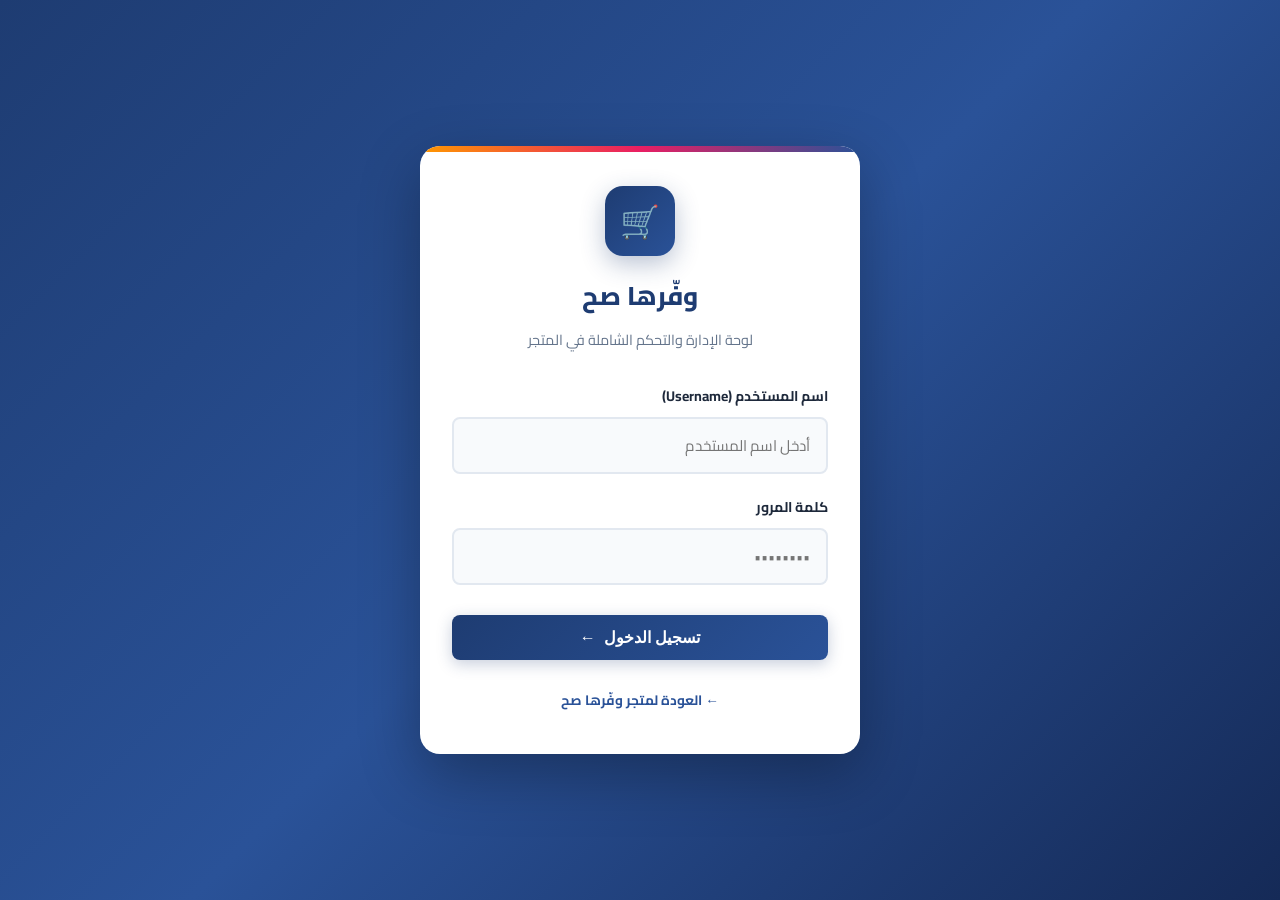
<file: admin/dashboard.html>
<!DOCTYPE html>
<html lang="ar" dir="rtl">
<head>
  <meta charset="UTF-8">
  <meta name="referrer" content="no-referrer">
  <meta name="viewport" content="width=device-width, initial-scale=1.0">
  <title>لوحة التحكم الإدارية — وفّرها صح</title>
  <link rel="stylesheet" href="../assets/css/admin.css">
  <link rel="icon" type="image/svg+xml" href="../assets/images/logos/favicon.svg">
  <link rel="icon" type="image/png" sizes="32x32" href="../assets/images/logos/favicon-32x32.png">
  <link rel="apple-touch-icon" sizes="192x192" href="../assets/images/logos/favicon-192x192.png">
</head>
<body>

  <div class="admin-layout">
    <!-- Sidebar -->
    <aside class="admin-sidebar" id="adminSidebar">
      <div class="sidebar-header">
        <div class="sidebar-logo">🛒</div>
        <div class="sidebar-brand">
          <h2>وفّرها صح</h2>
          <span>لوحة التحكم الشاملة</span>
        </div>
      </div>

      <nav class="sidebar-nav">
        <a href="#overview" class="nav-link-item active" data-tab="tab-overview">
          <span class="nav-icon">📊</span>
          <span>نظرة عامة</span>
        </a>
        <a href="#products" class="nav-link-item" data-tab="tab-products">
          <span class="nav-icon">📦</span>
          <span>إدارة المنتجات</span>
        </a>
        <a href="#categories" class="nav-link-item" data-tab="tab-categories">
          <span class="nav-icon">📂</span>
          <span>الأقسام والتصنيفات</span>
        </a>
        <a href="#users" class="nav-link-item" data-tab="tab-users">
          <span class="nav-icon">👥</span>
          <span>المستخدمين والمشرفين</span>
        </a>
        <a href="#settings" class="nav-link-item" data-tab="tab-settings">
          <span class="nav-icon">⚙️</span>
          <span>إعدادات الموقع</span>
        </a>
        <a href="#backup" class="nav-link-item" data-tab="tab-backup">
          <span class="nav-icon">💾</span>
          <span>النسخ وقاعدة البيانات</span>
        </a>
      </nav>

      <div class="sidebar-footer">
        <a href="../index.html" target="_blank" class="site-preview-btn">
          <span>🌐</span>
          <span>معاينة المتجر المباشر</span>
        </a>
      </div>
    </aside>

    <!-- Main Content Area -->
    <main class="admin-main">
      <!-- Topbar -->
      <header class="admin-topbar">
        <div class="topbar-title">
          <h1 id="topbarPageTitle">نظرة عامة</h1>
        </div>

        <div class="topbar-actions">
          <div class="user-profile-badge">
            <div class="user-avatar" id="adminUserAvatar">م</div>
            <div class="user-meta">
              <span class="name" id="adminUserName">المشرف</span>
              <span class="role" id="adminUserRole">مدير النظام</span>
            </div>
          </div>

          <button class="btn-change-pass" id="btnChangeMyPass" title="تغيير كلمة المرور الخاصة بحسابي">
            <span>🔑</span>
            <span>تغيير كلمة المرور</span>
          </button>

          <button class="btn-logout" id="logoutBtn" title="تسجيل الخروج">
            <span>🚪</span>
            <span>خروج</span>
          </button>
        </div>
      </header>

      <!-- Content Tabs -->
      <div class="admin-content">

        <!-- ================= TAB 1: OVERVIEW ================= -->
        <div class="tab-pane active" id="tab-overview">
          <!-- Stat Cards -->
          <div class="stats-grid">
            <div class="stat-card blue">
              <div class="stat-info">
                <span>إجمالي المنتجات</span>
                <h3 id="statTotalProducts">0</h3>
              </div>
              <div class="stat-icon">📦</div>
            </div>

            <div class="stat-card orange">
              <div class="stat-info">
                <span>الأقسام المتاحة</span>
                <h3 id="statTotalCategories">0</h3>
              </div>
              <div class="stat-icon">📂</div>
            </div>

            <div class="stat-card pink">
              <div class="stat-info">
                <span>عروض اليوم النشطة</span>
                <h3 id="statTotalDeals">0</h3>
              </div>
              <div class="stat-icon">🔥</div>
            </div>

            <div class="stat-card green">
              <div class="stat-info">
                <span>المشرفين والمسؤولين</span>
                <h3 id="statTotalUsers">0</h3>
              </div>
              <div class="stat-icon">👥</div>
            </div>
          </div>

          <!-- Recent Products -->
          <div class="admin-card">
            <div class="admin-card-header">
              <div class="admin-card-title">
                <span>⚡</span>
                <span>أحدث المنتجات المضافة للمتجر</span>
              </div>
              <button class="btn-sm btn-edit" onclick="document.querySelector('[data-tab=\'tab-products\']').click()">عرض كل المنتجات ←</button>
            </div>
            <div class="table-responsive">
              <table class="admin-table">
                <thead>
                  <tr>
                    <th>الصورة</th>
                    <th>اسم المنتج</th>
                    <th>السعر والتخفيض</th>
                    <th>المتجر</th>
                    <th>الحالة</th>
                  </tr>
                </thead>
                <tbody id="recentProductsTableBody">
                  <!-- Populated by JS -->
                </tbody>
              </table>
            </div>
          </div>
        </div>

        <!-- ================= TAB 2: PRODUCTS ================= -->
        <div class="tab-pane" id="tab-products">
          <div class="admin-card">
            <div class="admin-card-header">
              <div class="admin-card-title">
                <span>📦</span>
                <span>قائمة المنتجات والعروض</span>
                <span class="badge badge-category" id="productsCountBadge">0 منتج</span>
              </div>
              <button class="btn-add" id="btnOpenAddProduct">
                <span>➕</span>
                <span>إضافة منتج جديد</span>
              </button>
            </div>

            <!-- Filters Bar -->
            <div style="padding: 16px 24px; background: #fafafa; border-bottom: 1px solid var(--admin-border); display:flex; gap:12px; flex-wrap:wrap; align-items:center;">
              <input type="text" id="productSearchInput" class="table-search-input" placeholder="🔍 بحث باسم المنتج أو الوصف...">
              
              <select id="productCategoryFilter" class="form-control" style="width: auto; padding: 8px 14px;">
                <option value="">جميع الأقسام</option>
              </select>

              <select id="productStoreFilter" class="form-control" style="width: auto; padding: 8px 14px;">
                <option value="">جميع المتاجر (الكل)</option>
                <option value="amazon">Amazon (أمازون)</option>
                <option value="noon">Noon (نون)</option>
                <option value="temu">Temu (تيمو)</option>
                <option value="aliexpress">AliExpress (علي إكسبريس)</option>
                <option value="shein">Shein (شي إن)</option>
                <option value="trendyol">Trendyol (ترينديول)</option>
                <option value="iherb">iHerb (آيهيرب)</option>
                <option value="namshi">Namshi (نمشي)</option>
                <option value="ebay">eBay (إيباي)</option>
                <option value="walmart">Walmart (ولمارت)</option>
                <option value="jarir">Jarir (جرير)</option>
                <option value="extra">eXtra (إكسترا)</option>
                <option value="sephora">Sephora (سيفورا)</option>
                <option value="nike">Nike (نايكي)</option>
                <option value="adidas">Adidas (أديداس)</option>
                <option value="apple">Apple (أبل)</option>
                <option value="ikea">IKEA (إيكيا)</option>
                <option value="zara">ZARA (زارا)</option>
                <option value="hm">H&M (إتش آند إم)</option>
                <option value="carrefour">Carrefour (كارفور)</option>
              </select>
            </div>

            <!-- Products Table -->
            <div class="table-responsive">
              <table class="admin-table">
                <thead>
                  <tr>
                    <th>الصورة</th>
                    <th>اسم المنتج</th>
                    <th>السعر / الخصم</th>
                    <th>القسم</th>
                    <th>المتجر</th>
                    <th>التصنيف التسويقي</th>
                    <th>الحالة</th>
                    <th>الإجراءات</th>
                  </tr>
                </thead>
                <tbody id="productsTableBody">
                  <!-- Populated by JS -->
                </tbody>
              </table>
            </div>
          </div>
        </div>

        <!-- ================= TAB 3: CATEGORIES ================= -->
        <div class="tab-pane" id="tab-categories">
          <div class="admin-card">
            <div class="admin-card-header">
              <div class="admin-card-title">
                <span>📂</span>
                <span>أقسام المتجر</span>
                <span class="badge badge-category" id="categoriesCountBadge">0 قسم</span>
              </div>
              <button class="btn-add" id="btnOpenAddCategory">
                <span>➕</span>
                <span>إضافة قسم جديد</span>
              </button>
            </div>

            <div class="table-responsive">
              <table class="admin-table">
                <thead>
                  <tr>
                    <th style="width:60px;">الأيقونة</th>
                    <th>اسم القسم</th>
                    <th>اللون التعريفي</th>
                    <th>عدد المنتجات</th>
                    <th>الحالة</th>
                    <th>الإجراءات</th>
                  </tr>
                </thead>
                <tbody id="categoriesTableBody">
                  <!-- Populated by JS -->
                </tbody>
              </table>
            </div>
          </div>
        </div>

        <!-- ================= TAB 4: USERS ================= -->
        <div class="tab-pane" id="tab-users">
          <div class="admin-card">
            <div class="admin-card-header">
              <div class="admin-card-title">
                <span>👥</span>
                <span>المستخدمين ومشرفي الموقع</span>
              </div>
              <button class="btn-add" id="btnOpenAddUser">
                <span>➕</span>
                <span>إضافة حساب مدير أو مشرف</span>
              </button>
            </div>

            <div class="table-responsive">
              <table class="admin-table">
                <thead>
                  <tr>
                    <th>المستخدم</th>
                    <th>اسم المستخدم (Username)</th>
                    <th>الصلاحية / الدور</th>
                    <th>الحالة</th>
                    <th>الإجراءات</th>
                  </tr>
                </thead>
                <tbody id="usersTableBody">
                  <!-- Populated by JS -->
                </tbody>
              </table>
            </div>
          </div>
        </div>

        <!-- ================= TAB 5: SETTINGS ================= -->
        <div class="tab-pane" id="tab-settings">
          <div class="admin-card">
            <div class="admin-card-header">
              <div class="admin-card-title">
                <span>⚙️</span>
                <span>إعدادات الموقع والهوية</span>
              </div>
            </div>

            <div class="admin-modal-body">
              <form id="siteSettingsForm">
                <div class="settings-form-grid">
                  <div class="form-group">
                    <label class="form-label">اسم الموقع</label>
                    <input type="text" id="setSiteName" class="form-control" required>
                  </div>

                  <div class="form-group">
                    <label class="form-label">الشعار النصي (Slogan)</label>
                    <input type="text" id="setSiteTagline" class="form-control">
                  </div>
                </div>

                <div class="form-group">
                  <label class="form-label">نص شريط الإعلانات المتحرك العلوي</label>
                  <textarea id="setAnnouncementText" class="form-control" rows="2" placeholder="اكتب عبارات الترويج والعروض هنا..."></textarea>
                </div>

                <div class="settings-form-grid">
                  <div class="form-group">
                    <label class="form-label">عنوان البانر الرئيسي (Hero Title)</label>
                    <input type="text" id="setHeroTitle" class="form-control">
                  </div>

                  <div class="form-group">
                    <label class="form-label">نص توضيحي للبانر (Hero Subtitle)</label>
                    <input type="text" id="setHeroSubtitle" class="form-control">
                  </div>
                </div>

                <div class="form-group" style="max-width: 320px;">
                  <label class="form-label">تاريخ ووقت انتهاء العرض (عداد تنازلي)</label>
                  <input type="datetime-local" id="setDealEndDate" class="form-control">
                </div>

                <h4 style="margin: 24px 0 16px; color: var(--admin-primary); font-size: 1rem; border-top: 1px solid var(--admin-border); padding-top: 20px;">
                  🔗 روابط وسائل التواصل الاجتماعي
                </h4>

                <div class="settings-form-grid">
                  <div class="form-group">
                    <label class="form-label">واتساب (WhatsApp)</label>
                    <input type="text" id="setSocialWhatsapp" class="form-control" placeholder="https://wa.me/...">
                  </div>

                  <div class="form-group">
                    <label class="form-label">تيليجرام (Telegram)</label>
                    <input type="text" id="setSocialTelegram" class="form-control" placeholder="https://t.me/...">
                  </div>

                  <div class="form-group">
                    <label class="form-label">انستجرام (Instagram)</label>
                    <input type="text" id="setSocialInstagram" class="form-control" placeholder="https://instagram.com/...">
                  </div>

                  <div class="form-group">
                    <label class="form-label">منصة إكس / تويتر (X / Twitter)</label>
                    <input type="text" id="setSocialTwitter" class="form-control" placeholder="https://twitter.com/...">
                  </div>

                  <div class="form-group">
                    <label class="form-label">فيسبوك (Facebook)</label>
                    <input type="text" id="setSocialFacebook" class="form-control" placeholder="https://facebook.com/...">
                  </div>
                </div>

                <div style="margin-top: 24px;">
                  <button type="submit" class="btn-primary" style="max-width: 240px;">
                    <span>💾 حفظ الإعدادات</span>
                  </button>
                </div>
              </form>
            </div>
          </div>
        </div>

        <!-- ================= TAB 6: BACKUP & DATABASE ================= -->
        <div class="tab-pane" id="tab-backup">
          <div class="admin-card">
            <div class="admin-card-header">
              <div class="admin-card-title">
                <span>💾</span>
                <span>إدارة وحفظ قاعدة البيانات (GitHub Pages Compatible)</span>
              </div>
            </div>

            <div class="admin-modal-body">
              <p style="color: #64748b; line-height: 1.8; margin-bottom: 24px;">
                يعمل الموقع بنظام قاعدة بيانات محلية ذكية ومتوافقة 100% مع الاستضافة المجانية على GitHub Pages بدون الحاجة لخادم سيرفر مدفوع.<br>
                يمكنك تحميل نسخة ملف <code>db.json</code> بضغطة زر واحدة ووضعها داخل مجلد <code>data/db.json</code> في المشروع قبل رفع التحديثات إلى GitHub، أو استعادة نسخة سابقة في أي وقت.
              </p>

              <div class="backup-box">
                <div style="font-size: 48px; margin-bottom: 12px;">📥</div>
                <h3 style="color: var(--admin-primary); margin-bottom: 8px;">تصدير قاعدة البيانات (Export JSON)</h3>
                <p style="color: #64748b; font-size: 0.9rem;">قم بتنزيل كافة المنتجات والأقسام والإعدادات في ملف JSON واحد منظم ومحدّث.</p>
                <div class="backup-actions">
                  <button id="btnExportDB" class="btn-add">
                    <span>⬇️ تحميل ملف db_backup.json</span>
                  </button>
                </div>
              </div>

              <div class="backup-box" style="background:#fefce8; border-color:#fef08a;">
                <div style="font-size: 48px; margin-bottom: 12px;">📤</div>
                <h3 style="color: #854d0e; margin-bottom: 8px;">استيراد قاعدة بيانات من ملف (Import JSON)</h3>
                <p style="color: #713f12; font-size: 0.9rem;">اختر ملف JSON محفوظ مسبقاً لاسترجاع كافة البيانات والمنتجات فوراً.</p>
                <div class="backup-actions">
                  <label class="btn-add" style="background:#ca8a04; cursor:pointer;">
                    <span>📁 اختيار ملف JSON للاستيراد</span>
                    <input type="file" id="importDBFile" accept=".json" style="display: none;">
                  </label>
                </div>
              </div>

              <div class="backup-box" style="background:#fff1f2; border-color:#fecdd3;">
                <div style="font-size: 48px; margin-bottom: 12px;">⚠️</div>
                <h3 style="color: #9f1239; margin-bottom: 8px;">إعادة ضبط المصنع (Reset to Default)</h3>
                <p style="color: #881337; font-size: 0.9rem;">استعادة بيانات العينات التجريبية الافتراضية وحذف أي تغييرات مخزنة محلياً.</p>
                <div class="backup-actions">
                  <button id="btnResetDB" class="btn-sm btn-delete" style="padding: 10px 20px; font-size: 0.9rem;">
                    <span>🔄 استعادة البيانات الافتراضية</span>
                  </button>
                </div>
              </div>

            </div>
          </div>
        </div>

      </div>
    </main>
  </div>

  <!-- ================= PRODUCT MODAL ================= -->
  <div class="admin-modal-overlay" id="productModal">
    <div class="admin-modal">
      <div class="admin-modal-header">
        <h3 id="productModalTitle">إضافة منتج جديد</h3>
        <button class="modal-close-btn" onclick="closeModal(document.getElementById('productModal'))">✕</button>
      </div>
      <form id="productForm">
        <div class="admin-modal-body">
          <input type="hidden" id="prodEditId">

          <div class="form-group">
            <label class="form-label">اسم المنتج *</label>
            <input type="text" id="prodName" class="form-control" placeholder="مثال: سماعة بلوتوث لاسلكية..." required>
          </div>

          <div class="form-group">
            <label class="form-label">وصف المنتج</label>
            <textarea id="prodDesc" class="form-control" rows="2" placeholder="وصف مميزات ومواصفات المنتج..."></textarea>
          </div>

          <div class="modal-grid-2">
            <div class="form-group">
              <label class="form-label">السعر الأصلي (قبل الخصم) *</label>
              <input type="number" id="prodOriginalPrice" class="form-control" placeholder="مثال: 500" min="0" step="any" required>
            </div>

            <div class="form-group">
              <label class="form-label">السعر بعد التخفيض *</label>
              <input type="number" id="prodCurrentPrice" class="form-control" placeholder="مثال: 80" min="0" step="any" required>
            </div>
          </div>

          <div id="prodDiscountPreview" style="font-size: 0.85rem; font-weight: 700; margin-bottom: 16px;"></div>

          <div class="modal-grid-2">
            <div class="form-group">
              <label class="form-label">القسم *</label>
              <select id="prodCategory" class="form-control" required>
                <!-- Populated dynamically -->
              </select>
            </div>

            <div class="form-group">
              <label class="form-label">المتجر التابع له *</label>
              <select id="prodStore" class="form-control" required>
                <option value="amazon">Amazon (أمازون)</option>
                <option value="noon">Noon (نون)</option>
                <option value="temu">Temu (تيمو)</option>
                <option value="shein">Shein (شي إن)</option>
                <option value="trendyol">Trendyol (ترينديول)</option>
                <option value="namshi">Namshi (نمشي)</option>
                <option value="fordel">Fordeal (فورديل)</option>
                <option value="theluxury">The Luxury (ذا لاكجري)</option>
                <option value="aliexpress">AliExpress (علي إكسبريس)</option>
                <option value="iherb">iHerb (آيهيرب)</option>
                <option value="ebay">eBay (إيباي)</option>
                <option value="walmart">Walmart (ولمارت)</option>
                <option value="jarir">Jarir (جرير)</option>
                <option value="extra">eXtra (إكسترا)</option>
                <option value="sephora">Sephora (سيفورا)</option>
                <option value="nike">Nike (نايكي)</option>
                <option value="adidas">Adidas (أديداس)</option>
                <option value="apple">Apple (أبل)</option>
                <option value="ikea">IKEA (إيكيا)</option>
                <option value="zara">ZARA (زارا)</option>
                <option value="hm">H&M (إتش آند إم)</option>
                <option value="carrefour">Carrefour (كارفور)</option>
              </select>
            </div>
          </div>

          <div class="form-group">
            <label class="form-label">رابط الشراء الخارجي (رابط الإفلييت / المتجر)</label>
            <input type="url" id="prodStoreLink" class="form-control" placeholder="https://amazon.sa/dp/..." required>
          </div>

          <!-- Image Upload / Link -->
          <div class="form-group">
            <label class="form-label">صورة المنتج</label>
            <div class="image-upload-box" onclick="document.getElementById('prodImageFile').click()">
              <div style="font-size: 28px; margin-bottom: 6px;">📷</div>
              <strong>اضغط هنا لاختيار صورة من جهازك (يرفع ويحفظ محلياً)</strong>
              <div style="font-size:0.75rem; color:#64748b; margin-top:4px;">JPG, PNG, WEBP (حجم مثالي &lt; 2MB)</div>
              <input type="file" id="prodImageFile" accept="image/*" style="display: none;">
            </div>

            <div style="display: flex; align-items: center; gap: 8px; margin-top: 10px;">
              <span style="font-size:0.85rem; color:#64748b; white-space:nowrap;">أو رابط مباشر:</span>
              <input type="url" id="prodImageUrl" class="form-control" placeholder="https://example.com/image.jpg">
            </div>

            <div class="image-preview-area">
              <img id="prodImagePreview" src="" alt="معاينة" style="display: none;">
            </div>
          </div>

          <div class="modal-grid-2">
            <div class="form-group">
              <label class="form-label">القسم الترويجي في الصفحة الرئيسية</label>
              <select id="prodTag" class="form-control">
                <option value="today_deal">🔥 عروض اليوم (Today's Deals)</option>
                <option value="under50">⚡ منتجات أقل من 50 ريال</option>
                <option value="range50_100">💎 منتجات بين 50 - 100 ريال</option>
                <option value="range100_500">⭐ منتجات بين 100 - 500 ريال</option>
                <option value="range500_1000">👑 منتجات بين 500 - 1000 ريال</option>
                <option value="range1000_plus">🏆 عروض مختارة من 1000 الى أكثر</option>
                <option value="best_seller">🔥 الأكثر طلباً (Best Sellers)</option>
                <option value="new_arrival">✨ وصل حديثاً (New Arrivals)</option>
                <option value="general">عام (يظهر بالأقسام والبحث فقط)</option>
              </select>
            </div>

            <div class="form-group" style="display: flex; align-items: center; gap: 10px; margin-top: 30px;">
              <input type="checkbox" id="prodIsActive" checked style="width: 20px; height: 20px; cursor: pointer;">
              <label for="prodIsActive" class="form-label" style="margin-bottom:0; cursor:pointer;">ظهور المنتج للمستخدمين في الموقع</label>
            </div>
          </div>
        </div>

        <div class="admin-modal-footer">
          <button type="button" class="btn-secondary" onclick="closeModal(document.getElementById('productModal'))">إلغاء</button>
          <button type="submit" class="btn-add">حفظ المنتج</button>
        </div>
      </form>
    </div>
  </div>

  <!-- ================= CATEGORY MODAL ================= -->
  <div class="admin-modal-overlay" id="categoryModal">
    <div class="admin-modal" style="max-width: 480px;">
      <div class="admin-modal-header">
        <h3 id="categoryModalTitle">إضافة قسم جديد</h3>
        <button class="modal-close-btn" onclick="closeModal(document.getElementById('categoryModal'))">✕</button>
      </div>
      <form id="categoryForm">
        <div class="admin-modal-body">
          <input type="hidden" id="catEditId">

          <div class="form-group">
            <label class="form-label">اسم القسم *</label>
            <input type="text" id="catName" class="form-control" placeholder="مثال: ألعاب وهدايا" required>
          </div>

          <div class="modal-grid-2">
            <div class="form-group">
              <label class="form-label">الأيقونة (إيموجي أو رمز) *</label>
              <input type="text" id="catIcon" class="form-control" placeholder="🎁" required style="font-size: 1.3rem; text-align: center;">
            </div>

            <div class="form-group">
              <label class="form-label">اللون التعريفي</label>
              <input type="color" id="catColor" class="form-control" value="#1e3c72" style="height: 48px; padding: 4px; cursor: pointer;">
            </div>
          </div>

          <div class="form-group" style="display: flex; align-items: center; gap: 10px; margin-top: 16px;">
            <input type="checkbox" id="catIsActive" checked style="width: 20px; height: 20px; cursor: pointer;">
            <label for="catIsActive" class="form-label" style="margin-bottom:0; cursor:pointer;">تفعيل ظهور القسم</label>
          </div>
        </div>

        <div class="admin-modal-footer">
          <button type="button" class="btn-secondary" onclick="closeModal(document.getElementById('categoryModal'))">إلغاء</button>
          <button type="submit" class="btn-add">حفظ القسم</button>
        </div>
      </form>
    </div>
  </div>

  <!-- ================= USER MODAL ================= -->
  <div class="admin-modal-overlay" id="userModal">
    <div class="admin-modal" style="max-width: 480px;">
      <div class="admin-modal-header">
        <h3 id="userModalTitle">إضافة حساب مدير أو مشرف</h3>
        <button class="modal-close-btn" onclick="closeModal(document.getElementById('userModal'))">✕</button>
      </div>
      <form id="userForm">
        <div class="admin-modal-body">
          <input type="hidden" id="userEditId">

          <div class="form-group">
            <label class="form-label">الاسم الكامل *</label>
            <input type="text" id="userName" class="form-control" placeholder="مثال: محمد علي" required>
          </div>

          <div class="form-group">
            <label class="form-label">اسم المستخدم (Username) *</label>
            <input type="text" id="userUsername" class="form-control" placeholder="مثال: mohmd أو admin2" required autocomplete="username">
            <small style="color: #64748b; font-size: 0.75rem; margin-top: 4px; display:block;">اسم عادي لتسجيل الدخول مباشرة (بدون إيميل)</small>
          </div>

          <div class="form-group">
            <label class="form-label">الصلاحية والرتبة</label>
            <select id="userRole" class="form-control">
              <option value="super_admin">👑 مدير رئيسي (Super Admin) — صلاحيات كاملة + إدارة المستخدمين</option>
              <option value="moderator">🛡️ مشرف موقع (Moderator) — إدارة المنتجات والأقسام والعروض</option>
            </select>
          </div>

          <div class="form-group">
            <label class="form-label">كلمة المرور</label>
            <input type="password" id="userPassword" class="form-control" placeholder="••••••••">
            <small id="userPassHelp" style="color: #64748b; font-size: 0.75rem; margin-top: 4px; display:block;">كلمة مرور مطلوبة عند إضافة حساب جديد</small>
          </div>

          <div class="form-group" style="display: flex; align-items: center; gap: 10px; margin-top: 16px;">
            <input type="checkbox" id="userIsActive" checked style="width: 20px; height: 20px; cursor: pointer;">
            <label for="userIsActive" class="form-label" style="margin-bottom:0; cursor:pointer;">حساب نشط ومفعّل</label>
          </div>
        </div>

        <div class="admin-modal-footer">
          <button type="button" class="btn-secondary" onclick="closeModal(document.getElementById('userModal'))">إلغاء</button>
          <button type="submit" class="btn-add">حفظ الحساب</button>
        </div>
      </form>
    </div>
  </div>

  <!-- ================= CHANGE MY PASSWORD MODAL ================= -->
  <div class="admin-modal-overlay" id="changePasswordModal">
    <div class="admin-modal" style="max-width: 440px;">
      <div class="admin-modal-header">
        <h3>🔑 تغيير كلمة المرور</h3>
        <button class="modal-close-btn" onclick="closeModal(document.getElementById('changePasswordModal'))">✕</button>
      </div>
      <form id="changePasswordForm">
        <div class="admin-modal-body">
          <div style="background: #f1f5f9; padding: 12px 16px; border-radius: 8px; margin-bottom: 16px; font-size: 0.88rem; display:flex; justify-content:space-between; align-items:center;">
            <span>الحساب الحالي:</span>
            <strong id="myCurrentUsername" style="color: var(--admin-primary); font-size: 0.95rem;">mohmd</strong>
          </div>

          <div class="form-group">
            <label class="form-label">كلمة المرور الجديدة *</label>
            <input type="password" id="newPasswordInput" class="form-control" placeholder="أدخل كلمة المرور الجديدة" required minlength="4">
          </div>

          <div class="form-group">
            <label class="form-label">تأكيد كلمة المرور الجديدة *</label>
            <input type="password" id="confirmPasswordInput" class="form-control" placeholder="أعد إدخال كلمة المرور للتأكيد" required minlength="4">
          </div>

          <div id="changePassError" style="display: none; padding: 10px; background: #fee2e2; color: #b91c1c; border-radius: 6px; font-size: 0.82rem; font-weight: bold; margin-top: 10px;"></div>
        </div>

        <div class="admin-modal-footer">
          <button type="button" class="btn-secondary" onclick="closeModal(document.getElementById('changePasswordModal'))">إلغاء</button>
          <button type="submit" class="btn-add">حفظ وتحديث كلمة المرور</button>
        </div>
      </form>
    </div>
  </div>

  <script src="../assets/js/db.js"></script>
  <script src="../assets/js/auth.js"></script>
  <script src="../assets/js/admin.js"></script>
</body>
</html>
</file>
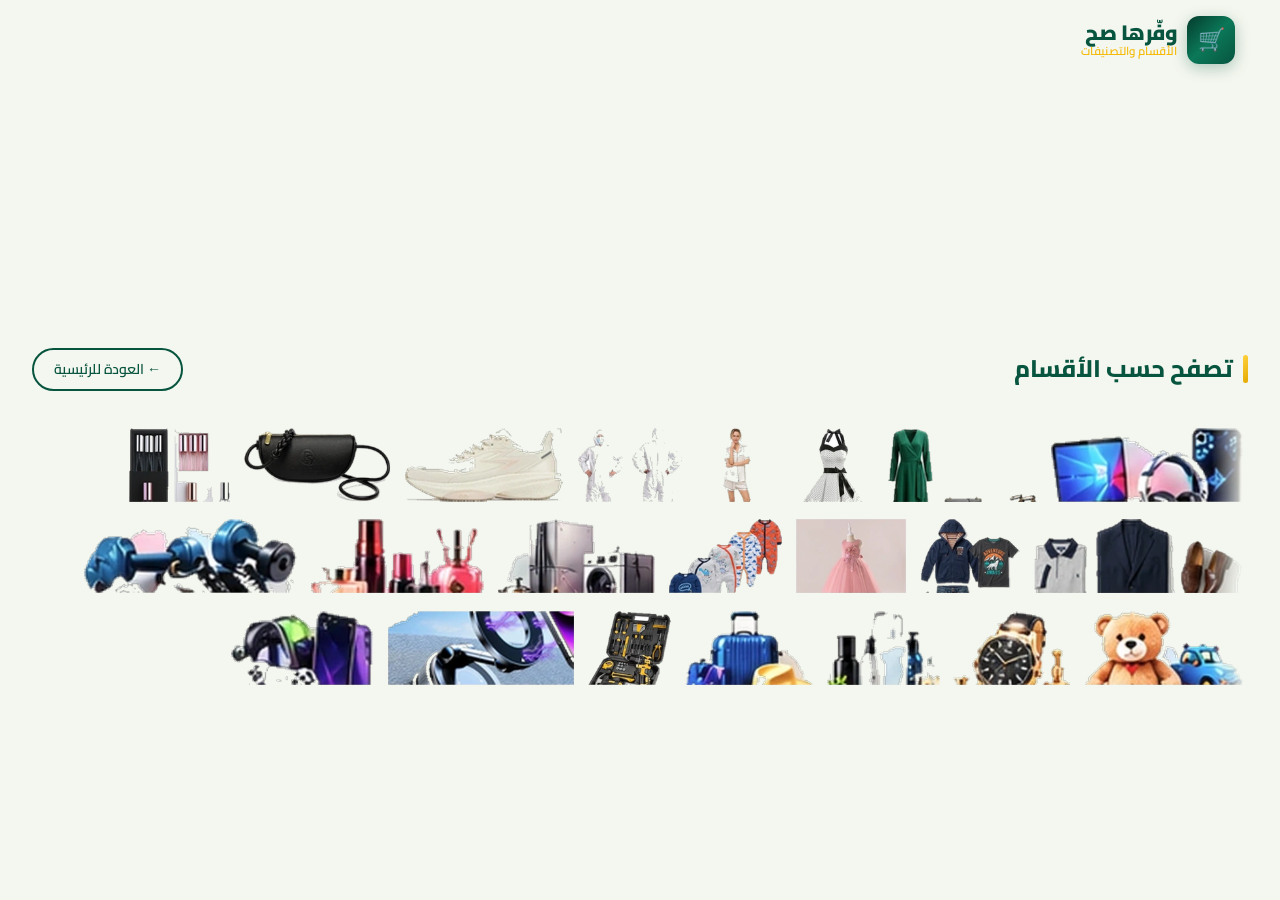
<file: pages/categories.html>
<!DOCTYPE html>
<html lang="ar" dir="rtl">
<head>
  <meta charset="UTF-8">
  <meta name="referrer" content="no-referrer">
  <meta name="viewport" content="width=device-width, initial-scale=1.0">
  <title>أقسام وتصنيفات المتجر — وفّرها صح</title>
  <link rel="stylesheet" href="../assets/css/main.css?v=20261026ae4">
  <link rel="icon" type="image/svg+xml" href="../assets/images/logos/favicon.svg">
  <link rel="icon" type="image/png" sizes="32x32" href="../assets/images/logos/favicon-32x32.png">
  <link rel="apple-touch-icon" sizes="192x192" href="../assets/images/logos/favicon-192x192.png">
</head>
<body>
  <!-- Header -->
  <header class="site-header">
    <div class="header-inner">
      <a href="../index.html" class="site-logo">
        <div class="logo-icon">🛒</div>
        <div class="logo-text">
          <span class="main-name">وفّرها صح</span>
          <span class="sub-name">الأقسام والتصنيفات</span>
        </div>
      </a>
      <div class="header-actions"></div>
    </div>
  </header>

  <main class="section">
    <div class="section-header">
      <h1 class="section-title">تصفح حسب الأقسام</h1>
      <a href="../index.html" class="see-all-btn">← العودة للرئيسية</a>
    </div>

    <div class="categories-grid" id="fullCategoriesGrid" style="grid-template-columns: repeat(auto-fill, minmax(160px, 1fr)); gap: 20px;">
      <!-- Populated by JS -->
    </div>
  </main>

  <script src="../assets/js/db.js"></script>
  <script src="../assets/js/app.js"></script>
  <script>
    document.addEventListener('DOMContentLoaded', async () => {
      await window.db.initPromise;
      const cats = window.db.getCategories();
      const container = document.getElementById('fullCategoriesGrid');
      
      container.innerHTML = cats.map(c => {
        const count = window.db.getProducts({ category: c.id }).length;
        return `
          <a href="products.html?category=${c.id}" class="category-card" style="padding: 0; background: transparent;">
            <img src="../assets/images/categories/${c.id}.svg?v=2" alt="${c.name}" class="category-card-img" loading="lazy">
          </a>
        `;
      }).join('');
    });
  </script>
</body>
</html>
</file>
<file: assets/css/main.css>
/* =====================================================
   WAFARTHA SAH - MAIN CSS
   الألوان: أخضر زمردي، ذهبي، وخلفيات دافئة
   ===================================================== */

/* ---- Google Fonts ---- */
@import url('https://fonts.googleapis.com/css2?family=Cairo:wght@300;400;500;600;700;800;900&family=Tajawal:wght@300;400;500;700;800&display=swap');

/* ---- CSS Variables ---- */
:root {
  --primary:        #07543f;
  --primary-light:  #0b7858;
  --primary-dark:   #043b2d;
  --secondary:      #c99400;
  --accent:         #f5b900;
  --accent-dark:    #986600;
  --white:          #ffffff;
  --light-bg:       #f4f7ef;
  --card-bg:        #ffffff;
  --text-dark:      #18372d;
  --text-medium:    #52685d;
  --text-light:     #829389;
  --border:         #dce8dc;
  --shadow:         0 4px 24px rgba(7,84,63,0.12);
  --shadow-hover:   0 8px 40px rgba(7,84,63,0.2);
  --radius:         14px;
  --radius-sm:      8px;
  --radius-lg:      20px;
  --transition:     all 0.3s cubic-bezier(0.4, 0, 0.2, 1);
  --gradient-primary: linear-gradient(135deg, #043b2d 0%, #0b7858 50%, #07543f 100%);
  --gradient-accent:  linear-gradient(135deg, #ffd23f 0%, #e4a900 100%);
  --gradient-red:     linear-gradient(135deg, #0b7858 0%, #043b2d 100%);
  --gradient-hero:    linear-gradient(160deg, #043b2d 0%, #0b7858 55%, #07543f 100%);
}

/* ---- Reset & Base ---- */
*, *::before, *::after { box-sizing: border-box; margin: 0; padding: 0; }

html {
  scroll-behavior: smooth;
  font-size: 16px;
}

body {
  font-family: 'Cairo', 'Tajawal', sans-serif;
  direction: rtl;
  background: var(--light-bg);
  color: var(--text-dark);
  line-height: 1.6;
  overflow-x: hidden;
}

a { text-decoration: none; color: inherit; }
img { max-width: 100%; display: block; }
button { cursor: pointer; font-family: inherit; border: none; outline: none; touch-action: manipulation; }
button, .btn, .product-card, .store-icon-btn, .category-card, .fav-btn, .see-all-btn {
  touch-action: manipulation;
}

input, select, textarea { font-family: inherit; outline: none; }
ul { list-style: none; }

/* ---- Scrollbar ---- */
::-webkit-scrollbar { width: 6px; }
::-webkit-scrollbar-track { background: var(--light-bg); }
::-webkit-scrollbar-thumb { background: var(--primary-light); border-radius: 10px; }

/* ===================================================
   ANNOUNCEMENT BAR
   =================================================== */
.announcement-bar {
  background: var(--gradient-primary);
  color: var(--white);
  padding: 9px 0;
  overflow: hidden;
  position: relative;
  z-index: 1000;
}

.announcement-ticker {
  display: flex;
  white-space: nowrap;
  animation: ticker 30s linear infinite;
}

.announcement-ticker:hover { animation-play-state: paused; }

.ticker-item {
  display: inline-flex;
  align-items: center;
  gap: 8px;
  padding: 0 40px;
  font-size: 0.88rem;
  font-weight: 600;
}

.ticker-item a {
  color: var(--accent);
  font-weight: 700;
}

@keyframes ticker {
  0% { transform: translateX(-50%); }
  100% { transform: translateX(0); }
}

/* ===================================================
   HEADER
   =================================================== */
.site-header {
  width: 100%;
  aspect-ratio: 4 / 1;
  padding: 0;
  position: relative;
  overflow: hidden;
}

.site-header img {
  display: block;
  width: 100%;
  height: 100%;
  object-fit: fill;
}

/* عدّاد إجمالي المنتجات — أعلى يسار الشريط الأخضر العلوي */
.banner-product-count {
  position: absolute;
  top: 1.8%;
  left: 1.8%;
  height: 8.6%;
  min-height: 13px;
  z-index: 6;
  display: inline-flex;
  align-items: center;
  gap: 4px;
  margin: 0;
  padding: 0;
  white-space: nowrap;
  direction: rtl;
  color: #ffffff;
  font-size: clamp(9px, 0.95vw, 15px);
  font-weight: 800;
  line-height: 1;
  text-shadow: 0 1px 2px rgba(0, 0, 0, 0.22);
  pointer-events: none;
  -webkit-user-select: none;
  user-select: none;
}

.banner-product-count b {
  display: inline-block;
  color: #f5b900;
  font-size: 1.15em;
  font-weight: 900;
}

.banner-search {
  position: absolute;
  left: 33.7%;
  top: 1.8%;
  width: 35.6%;
  height: 8.8%;
  margin: 0;
  direction: rtl;
}

.banner-search input {
  width: 100%;
  height: 100%;
  padding: 0 5% 0 clamp(54px, 15%, 68px);
  border: 0;
  border-radius: 999px;
  outline: 0;
  background: transparent;
  color: #164839;
  font-size: clamp(9px, 0.9vw, 15px);
  text-align: right;
  font-weight: 600;
}

.banner-search input::placeholder {
  color: #60766e;
  opacity: 1;
  transition: opacity 0.15s ease, color 0.15s ease;
}

.banner-search input:focus::placeholder {
  color: transparent !important;
  opacity: 0 !important;
}

.banner-search input:focus {
  box-shadow: 0 0 0 2px rgba(7, 84, 63, 0.22);
}

.banner-search-submit {
  position: absolute;
  top: 50%;
  left: 23px;
  transform: translateY(-50%);
  width: clamp(22px, 2.3vw, 30px);
  height: clamp(22px, 2.3vw, 30px);
  padding: 0;
  border: 0;
  border-radius: 50%;
  background: #f59e0b;
  color: #0f172a;
  cursor: pointer;
  display: flex;
  align-items: center;
  justify-content: center;
  box-shadow: 0 2px 6px rgba(245, 158, 11, 0.4);
  transition: all 0.2s cubic-bezier(0.16, 1, 0.3, 1);
  z-index: 2;
}

.banner-search-submit:hover {
  background: #d97706;
  color: #ffffff;
  transform: translateY(-50%) scale(1.1);
  box-shadow: 0 4px 10px rgba(217, 119, 6, 0.5);
}

.banner-search-submit:active {
  transform: translateY(-50%) scale(0.92);
}

.search-lens-svg {
  width: clamp(12px, 1.2vw, 16px);
  height: clamp(12px, 1.2vw, 16px);
  display: block;
  transition: transform 0.2s ease;
}

.banner-search-submit:hover .search-lens-svg {
  transform: rotate(10deg);
}

.banner-search-submit:focus-visible,
.banner-favorites:focus-visible,
.banner-menu-toggle:focus-visible {
  outline: 3px solid #f5b900;
  outline-offset: 2px;
}

.banner-favorites {
  position: absolute;
  left: 31.0%;
  top: 2%;
  width: clamp(24px, 2.4vw, 34px);
  height: clamp(24px, 2.4vw, 34px);
  min-width: 24px;
  min-height: 24px;
  padding: 0;
  display: flex;
  align-items: center;
  justify-content: center;
  border: 1.5px solid rgba(225, 29, 72, 0.25);
  border-radius: 50%;
  background: rgba(255, 255, 255, 0.92);
  backdrop-filter: blur(8px);
  box-shadow: 0 2px 8px rgba(225, 29, 72, 0.2);
  cursor: pointer;
  transition: all 0.25s cubic-bezier(0.16, 1, 0.3, 1);
  z-index: 2;
}

.banner-favorites:hover {
  background: #ffffff;
  border-color: #e11d48;
  transform: scale(1.12);
  box-shadow: 0 4px 14px rgba(225, 29, 72, 0.35);
}

.banner-favorites:active {
  transform: scale(0.92);
}

.fav-heart-svg {
  width: clamp(14px, 1.5vw, 22px);
  height: clamp(14px, 1.5vw, 22px);
  display: block;
  transition: transform 0.25s ease;
  filter: drop-shadow(0 1px 2px rgba(225, 29, 72, 0.3));
}

.banner-favorites:hover .fav-heart-svg {
  animation: heartPulse 1.2s infinite;
}

@keyframes heartPulse {
  0%, 100% { transform: scale(1); }
  14% { transform: scale(1.22); }
  28% { transform: scale(1); }
  42% { transform: scale(1.15); }
  70% { transform: scale(1); }
}

.banner-favorites .badge {
  position: absolute;
  top: -5px;
  left: -5px;
  min-width: 17px;
  height: 17px;
  padding: 0 4px;
  display: flex;
  align-items: center;
  justify-content: center;
  border-radius: 99px;
  background: #e11d48;
  color: white;
  font-size: 10px;
  font-weight: 700;
}

.banner-menu-toggle {
  position: absolute;
  top: 0.8%;
  right: 1.1%;
  width: clamp(32px, 4vw, 64px);
  height: clamp(32px, 4vw, 64px);
  padding: 0;
  border: 0;
  border-radius: 10px;
  background: transparent;
  cursor: pointer;
}

.banner-menu-toggle:hover {
  background: rgba(7, 84, 63, 0.08);
}

.banner-section-menu {
  position: absolute;
  z-index: 1001;
  top: 13%;
  right: 1.2%;
  width: min(260px, 48vw);
  padding: 8px;
  display: flex;
  flex-direction: column;
  border: 1px solid var(--border);
  border-radius: 12px;
  background: var(--white);
  box-shadow: var(--shadow-hover);
}

.banner-section-menu[hidden] {
  display: none;
}

.banner-section-menu a {
  padding: 10px 12px;
  border-radius: 8px;
  color: var(--primary);
  font-size: 0.9rem;
  font-weight: 700;
}

.banner-section-menu a:hover,
.banner-section-menu a:focus-visible {
  background: var(--light-bg);
  color: var(--primary-dark);
}

.header-inner {
  width: 100%;
  max-width: 100%;
  margin: 0 auto;
  display: flex;
  align-items: center;
  justify-content: space-between;
  gap: 24px;
  padding: 16px clamp(16px, 3.5vw, 64px) 24px;
  box-sizing: border-box;
}

.site-logo {
  display: flex;
  align-items: center;
  gap: 10px;
  text-decoration: none;
  flex-shrink: 0;
}

.logo-icon {
  width: 48px;
  height: 48px;
  background: var(--gradient-primary);
  border-radius: 12px;
  display: flex;
  align-items: center;
  justify-content: center;
  font-size: 22px;
  box-shadow: 0 4px 15px rgba(7,84,63,0.3);
}

.logo-text {
  display: flex;
  flex-direction: column;
  line-height: 1.1;
}

.logo-text .main-name {
  font-size: 1.3rem;
  font-weight: 900;
  color: var(--primary);
  letter-spacing: -0.5px;
}

.logo-text .sub-name {
  font-size: 0.72rem;
  color: var(--accent);
  font-weight: 600;
}

.header-search {
  flex: 1;
  position: relative;
  max-width: 650px;
}

.header-search input {
  width: 100%;
  padding: 10px 50px 10px 18px;
  border: 2px solid var(--border);
  border-radius: 50px;
  font-size: 0.9rem;
  background: var(--light-bg);
  color: var(--text-dark);
  transition: var(--transition);
}

.header-search input:focus {
  border-color: var(--primary-light);
  background: var(--white);
  box-shadow: 0 0 0 4px rgba(7,84,63,0.08);
}

.header-search .search-btn {
  position: absolute;
  left: 6px;
  top: 50%;
  transform: translateY(-50%);
  width: 36px;
  height: 36px;
  background: var(--gradient-primary);
  border-radius: 50px;
  display: flex;
  align-items: center;
  justify-content: center;
  color: white;
  font-size: 14px;
  transition: var(--transition);
}

.header-search .search-btn:hover { transform: translateY(-50%) scale(1.05); }

.header-actions {
  display: flex;
  align-items: center;
  gap: 8px;
  flex-shrink: 0;
}

.action-btn {
  width: 42px;
  height: 42px;
  border-radius: 50%;
  display: flex;
  align-items: center;
  justify-content: center;
  font-size: 18px;
  background: var(--light-bg);
  color: var(--primary);
  border: 2px solid var(--border);
  transition: var(--transition);
  position: relative;
}

.action-btn:hover {
  background: var(--primary);
  color: white;
  border-color: var(--primary);
  transform: translateY(-2px);
}

.action-btn .badge {
  position: absolute;
  top: -4px;
  left: -4px;
  width: 18px;
  height: 18px;
  background: var(--secondary);
  border-radius: 50%;
  font-size: 0.65rem;
  color: white;
  font-weight: 700;
  display: flex;
  align-items: center;
  justify-content: center;
}

/* ===================================================
   HERO SECTION
   =================================================== */
.hero-section {
  background: var(--gradient-hero);
  padding: 60px 20px;
  position: relative;
  overflow: hidden;
  text-align: center;
}

.hero-section::before {
  content: '';
  position: absolute;
  inset: 0;
  background: url("data:image/svg+xml,%3Csvg width='60' height='60' viewBox='0 0 60 60' xmlns='http://www.w3.org/2000/svg'%3E%3Cg fill='none' fill-rule='evenodd'%3E%3Cg fill='%23ffffff' fill-opacity='0.03'%3E%3Cpath d='M36 34v-4h-2v4h-4v2h4v4h2v-4h4v-2h-4zm0-30V0h-2v4h-4v2h4v4h2V6h4V4h-4zM6 34v-4H4v4H0v2h4v4h2v-4h4v-2H6zM6 4V0H4v4H0v2h4v4h2V6h4V4H6z'/%3E%3C/g%3E%3C/g%3E%3C/svg%3E");
}

.hero-inner {
  max-width: 900px;
  margin: 0 auto;
  position: relative;
  z-index: 1;
}

.hero-logo-circle {
  width: 140px;
  height: 140px;
  border-radius: 50%;
  background: rgba(255,255,255,0.12);
  border: 3px solid rgba(255,255,255,0.25);
  display: flex;
  flex-direction: column;
  align-items: center;
  justify-content: center;
  margin: 0 auto 28px;
  backdrop-filter: blur(10px);
  box-shadow: 0 8px 40px rgba(0,0,0,0.2);
  animation: heroFloat 3s ease-in-out infinite;
}

@keyframes heroFloat {
  0%, 100% { transform: translateY(0); }
  50% { transform: translateY(-10px); }
}

.hero-logo-circle .logo-emoji { font-size: 42px; }
.hero-logo-circle .logo-ar { font-size: 13px; font-weight: 800; color: white; margin-top: 4px; }

.hero-title {
  font-size: clamp(2rem, 5vw, 3.5rem);
  font-weight: 900;
  color: white;
  margin-bottom: 12px;
  text-shadow: 0 2px 10px rgba(0,0,0,0.2);
}

.hero-title span { color: var(--accent); }

.hero-subtitle {
  font-size: 1.1rem;
  color: rgba(255,255,255,0.85);
  margin-bottom: 36px;
  max-width: 600px;
  margin-left: auto;
  margin-right: auto;
}

.hero-products-row {
  display: flex;
  justify-content: center;
  align-items: center;
  gap: 16px;
  flex-wrap: wrap;
  margin-bottom: 36px;
}

.hero-product-bubble {
  width: 70px;
  height: 70px;
  background: rgba(255,255,255,0.15);
  border: 2px solid rgba(255,255,255,0.3);
  border-radius: 50%;
  display: flex;
  align-items: center;
  justify-content: center;
  font-size: 28px;
  backdrop-filter: blur(10px);
  transition: var(--transition);
  animation: bubbleFloat 3s ease-in-out infinite;
}

.hero-product-bubble:nth-child(2) { animation-delay: 0.3s; }
.hero-product-bubble:nth-child(3) { animation-delay: 0.6s; }
.hero-product-bubble:nth-child(4) { animation-delay: 0.9s; }
.hero-product-bubble:nth-child(5) { animation-delay: 1.2s; }
.hero-product-bubble:nth-child(6) { animation-delay: 1.5s; }

.hero-product-bubble:hover {
  transform: scale(1.2);
  background: rgba(255,255,255,0.25);
}

@keyframes bubbleFloat {
  0%, 100% { transform: translateY(0) rotate(0deg); }
  50% { transform: translateY(-8px) rotate(5deg); }
}

.hero-search-bar {
  display: flex;
  max-width: 560px;
  margin: 0 auto;
  background: white;
  border-radius: 50px;
  overflow: hidden;
  box-shadow: 0 10px 40px rgba(0,0,0,0.2);
}

.hero-search-bar input {
  flex: 1;
  padding: 15px 24px;
  border: none;
  font-size: 1rem;
  color: var(--text-dark);
  background: transparent;
}

.hero-search-bar button {
  padding: 15px 30px;
  background: var(--gradient-accent);
  color: white;
  font-size: 0.95rem;
  font-weight: 700;
  white-space: nowrap;
  transition: var(--transition);
}

.hero-search-bar button:hover { opacity: 0.9; }

/* ===================================================
   SECTION HEADERS
   =================================================== */
.section-header {
  display: flex;
  align-items: center;
  justify-content: space-between;
  margin-bottom: 24px;
  gap: 12px;
}

.section-title {
  font-size: 1.5rem;
  font-weight: 800;
  color: var(--primary);
  display: flex;
  align-items: center;
  gap: 10px;
}

.section-title::before {
  content: '';
  width: 5px;
  height: 28px;
  background: var(--gradient-accent);
  border-radius: 4px;
  display: inline-block;
}

.see-all-btn {
  padding: 8px 20px;
  border-radius: 50px;
  border: 2px solid var(--primary);
  color: var(--primary);
  font-size: 0.88rem;
  font-weight: 600;
  transition: var(--transition);
  white-space: nowrap;
}

.see-all-btn:hover {
  background: var(--primary);
  color: white;
  transform: translateX(-3px);
}

/* ===================================================
   DEAL TIMER BANNER
   =================================================== */
.deal-banner {
  background: var(--gradient-red);
  border-radius: var(--radius-lg);
  padding: 28px 32px;
  display: flex;
  align-items: center;
  justify-content: space-between;
  gap: 24px;
  flex-wrap: wrap;
  margin-bottom: 32px;
  box-shadow: 0 10px 40px rgba(7,84,63,0.24);
  position: relative;
  overflow: hidden;
}

.deal-banner::before {
  content: '🔥';
  position: absolute;
  font-size: 120px;
  right: -20px;
  top: -20px;
  opacity: 0.1;
}

.deal-banner-text h2 {
  font-size: 1.6rem;
  font-weight: 900;
  color: white;
}

.deal-banner-text p {
  color: rgba(255,255,255,0.85);
  font-size: 0.95rem;
  margin-top: 4px;
}

.countdown-timer {
  display: flex;
  gap: 12px;
  align-items: center;
}

.countdown-unit {
  background: rgba(255,255,255,0.2);
  border: 2px solid rgba(255,255,255,0.3);
  border-radius: 12px;
  padding: 10px 14px;
  text-align: center;
  backdrop-filter: blur(10px);
  min-width: 60px;
}

.countdown-number {
  display: block;
  font-size: 1.8rem;
  font-weight: 900;
  color: white;
  line-height: 1;
}

.countdown-label {
  display: block;
  font-size: 0.65rem;
  color: rgba(255,255,255,0.8);
  font-weight: 600;
  margin-top: 2px;
}

.countdown-sep {
  font-size: 1.8rem;
  font-weight: 900;
  color: white;
  animation: blink 1s step-end infinite;
}

@keyframes blink { 50% { opacity: 0; } }

/* ===================================================
   STORES SECTION (أيقونات فقط بدون أي إطار وتوزيع متناسق لملء الشاشة)
   =================================================== */
/* قسم المتاجر يمتد بعرض الصفحة بدون فراغات وبارتفاع مخفف إلى النصف */
#stores.section {
  max-width: 100%;
  padding-top: 2px;
  padding-bottom: 2px;
  padding-left: 0;
  padding-right: 0;
  margin-top: 0;
  margin-bottom: 0;
  overflow: hidden;
}

.stores-grid {
  width: 100%;
  position: relative;
  overflow: hidden;
  padding: 2px 0 6px;
}

.stores-marquee-wrapper {
  display: flex;
  flex-direction: column;
  width: 100%;
  overflow: hidden;
  /* تدرج شفاف على الأطراف يمنع القطع الحاد */
  /* GPU-accelerated without heavy mask */
}

.stores-marquee-row {
  width: 100%;
  overflow: hidden;
  position: relative;
  padding: 0;
  min-height: auto;
  display: flex;
  align-items: center;
}

.stores-heading {
  position: absolute;
  z-index: 2;
  right: 28px;
  top: 50%;
  width: clamp(180px, 15vw, 215px);
  min-height: auto;
  padding: 0;
  display: flex;
  flex-direction: column;
  justify-content: center;
  transform: translateY(-50%);
  background: var(--light-bg);
  text-align: right;
}

.stores-heading .section-title {
  display: block;
  text-align: right;
  font-size: clamp(1rem, 1.5vw, 1.25rem);
}

.stores-heading .section-title::before {
  display: none;
}

.stores-heading p {
  margin-top: 2px;
  color: var(--text-medium);
  font-size: 0.72rem;
  font-weight: 600;
  text-align: right;
}

.stores-marquee-window {
  width: calc(100% - clamp(220px, calc(16vw + 32px), 260px));
  margin-right: clamp(220px, calc(16vw + 32px), 260px);
  overflow: hidden;
}

.stores-marquee-track {
  display: flex;
  width: max-content;
  gap: 0;
  animation: storesScrollRTL 40s linear infinite;
  will-change: transform;
  transform: translate3d(0, 0, 0);
  backface-visibility: hidden;
  -webkit-backface-visibility: hidden;
}

/* توقف مؤقت عند وضع الفأرة للنقر بسهولة على المتجر */
.stores-marquee-track:hover {
  animation-play-state: paused;
}

.stores-marquee-group {
  display: flex;
  gap: 18px;
  flex-shrink: 0;
  align-items: center;
}

@keyframes storesScrollRTL {
  0% {
    transform: translateX(33.3333%);
  }
  100% {
    transform: translateX(0);
  }
}

.store-icon-btn {
  background: transparent;
  border: none !important;
  padding: 0;
  margin: 0;
  cursor: pointer;
  display: inline-flex;
  flex-direction: column;
  align-items: center;
  justify-content: center;
  gap: 6px;
  transition: transform 0.12s ease-out;
  outline: none !important;
  -webkit-tap-highlight-color: transparent;
  touch-action: manipulation;
  text-decoration: none;
  flex-shrink: 0;
  will-change: transform;
  transform: translateZ(0);
}

.store-product-count {
  display: inline-flex;
  align-items: center;
  justify-content: center;
  padding: 3px 12px;
  background: #ffffff;
  border: 1px solid rgba(7, 84, 63, 0.18);
  color: var(--primary-green, #07543f);
  font-size: 0.74rem;
  font-weight: 700;
  border-radius: 999px;
  letter-spacing: -0.2px;
  white-space: nowrap;
  pointer-events: none;
  box-shadow: 0 2px 5px rgba(0, 0, 0, 0.04);
  transition: background-color 0.12s ease-out, color 0.12s ease-out;
}

.store-icon-btn:hover .store-product-count {
  background: var(--primary-green, #07543f);
  color: #ffffff;
  border-color: var(--primary-green, #07543f);
  box-shadow: 0 3px 8px rgba(7, 84, 63, 0.2);
}

.store-icon-btn:hover {
  transform: translateY(-5px) scale(1.05);
  z-index: 5;
}

.store-icon-btn:active {
  transform: scale(0.95);
}

/* أيقونة المتجر ثلاثية الأبعاد تطفو مباشرة على خلفية الموقع الطبيعية بدون أي خلفية سوداء */
.store-badge-card {
  width: clamp(84px, 6vw, 98px);
  height: clamp(84px, 6vw, 98px);
  background: transparent !important;
  box-shadow: none !important;
  display: flex;
  align-items: center;
  justify-content: center;
  padding: 0;
  box-sizing: border-box;
  overflow: visible;
  border: none !important;
}

.store-logo-img {
  width: 100%;
  height: 100%;
  max-width: 100%;
  max-height: 100%;
  object-fit: contain;
  display: block;
  pointer-events: none;
  user-select: none;
}

.store-mini-icon {
  width: 14px;
  height: 14px;
  object-fit: contain;
  vertical-align: middle;
  display: inline-block;
  margin-left: 4px;
}

/* ===================================================
   CATEGORIES SECTION (إزالة الفراغات والمسافات الزائدة)
   =================================================== */
#categories.section {
  padding-top: 4px;
  padding-bottom: 4px;
}

#categories .section-header {
  margin-bottom: 2px;
}

#categories + .section {
  padding-top: 10px;
}

.categories-grid {
  width: 100%;
  overflow: hidden;
  position: relative;
  padding: 8px 0 14px;
  margin: 0;
  display: block;
  -webkit-mask-image: linear-gradient(to right, transparent 0%, black 3%, black 97%, transparent 100%);
  mask-image: linear-gradient(to right, transparent 0%, black 3%, black 97%, transparent 100%);
}

.categories-grid::-webkit-scrollbar {
  display: none;
}

.categories-marquee-track {
  display: flex;
  width: max-content;
  direction: rtl; /* اتجاه متصل انسيابي من اليسار لليمين */
  animation: categoriesScrollLTR 42s linear infinite;
  will-change: transform;
  transform: translate3d(0, 0, 0);
  backface-visibility: hidden;
  -webkit-backface-visibility: hidden;
}

.categories-marquee-track:hover,
.categories-marquee-track:active {
  animation-play-state: paused;
}

.categories-marquee-group {
  display: flex;
  align-items: center;
  gap: clamp(10px, 1.4vw, 18px);
  flex-shrink: 0;
  padding-right: clamp(10px, 1.4vw, 18px);
}

.category-card {
  appearance: none;
  background: transparent !important;
  border: none !important;
  box-shadow: none !important;
  padding: 4px 10px;
  margin: 0;
  cursor: pointer;
  display: inline-flex;
  flex-direction: column;
  align-items: center;
  justify-content: flex-start;
  gap: 8px;
  flex: 0 0 auto;
  width: max-content;
  min-width: clamp(92px, 7vw, 115px);
  text-decoration: none;
  touch-action: manipulation;
  outline: none;
  -webkit-tap-highlight-color: transparent;
  transition: transform 0.18s ease-out;
  user-select: none;
  will-change: transform;
  transform: translateZ(0);
}

.category-card:hover {
  transform: translateY(-5px) scale(1.05);
  z-index: 5;
}

.category-card:active {
  transform: scale(0.95);
}

.category-icon-wrapper {
  height: clamp(84px, 6vw, 98px);
  width: auto;
  min-width: clamp(84px, 6vw, 98px);
  display: flex;
  align-items: center;
  justify-content: center;
  background: transparent !important;
  box-shadow: none !important;
  border: none !important;
  overflow: visible;
  transition: transform 0.2s cubic-bezier(0.34, 1.56, 0.64, 1), filter 0.2s ease;
  filter: drop-shadow(0 6px 14px rgba(0, 0, 0, 0.12));
}

.category-card-img {
  height: clamp(84px, 6vw, 98px);
  width: auto;
  max-height: clamp(84px, 6vw, 98px);
  max-width: none;
  object-fit: contain;
  display: block;
  pointer-events: none;
  user-select: none;
}

.category-card-name {
  display: inline-flex;
  align-items: center;
  justify-content: center;
  padding: 4px 14px;
  background: #ffffff;
  border: 1px solid rgba(7, 84, 63, 0.18);
  color: var(--primary-green, #07543f);
  font-size: clamp(0.75rem, 0.8vw, 0.84rem);
  font-weight: 700;
  border-radius: 999px;
  letter-spacing: -0.2px;
  white-space: nowrap;
  box-shadow: 0 2px 5px rgba(0, 0, 0, 0.04);
  transition: background-color 0.15s ease-out, color 0.15s ease-out, border-color 0.15s ease-out;
  width: max-content;
  max-width: none;
  overflow: visible;
  text-overflow: clip;
}

.category-card:hover .category-card-name {
  background: var(--primary-green, #07543f);
  color: #ffffff;
  border-color: var(--primary-green, #07543f);
  box-shadow: 0 3px 8px rgba(7, 84, 63, 0.2);
}

/* حركة انسيابية لا نهائية لصور الفئات من اليسار لليمين */
@keyframes categoriesScrollLTR {
  0% {
    transform: translate3d(0, 0, 0);
  }
  100% {
    transform: translate3d(33.333333%, 0, 0);
  }
}

@media (prefers-reduced-motion: reduce) {
  .categories-marquee-track {
    animation: none;
    overflow-x: auto;
    width: 100%;
  }
}

/* ===================================================
   PRODUCT CARDS
   =================================================== */
.products-grid {
  display: grid;
  grid-template-columns: repeat(auto-fill, minmax(200px, 1fr));
  gap: 16px;
  content-visibility: auto;
  contain-intrinsic-size: 1px 360px;
}

.product-card {
  background: var(--white);
  border-radius: var(--radius);
  border: 2px solid var(--border);
  overflow: hidden;
  transition: transform 0.14s ease-out, box-shadow 0.14s ease-out, border-color 0.14s ease-out;
  position: relative;
  display: flex;
  flex-direction: column;
  will-change: transform;
  transform: translateZ(0);
  touch-action: manipulation;
}

.product-card:hover {
  transform: translateY(-6px);
  box-shadow: var(--shadow-hover);
  border-color: var(--primary-light);
}

.product-card-top {
  position: relative;
  padding: 12px 12px 0;
  display: flex;
  justify-content: space-between;
  align-items: flex-start;
}

.discount-badge {
  background: var(--gradient-red);
  color: white;
  font-size: 0.78rem;
  font-weight: 800;
  padding: 4px 10px;
  border-radius: 50px;
  letter-spacing: 0.3px;
}

.store-badge {
  width: 36px;
  height: 36px;
  border-radius: 8px;
  display: flex;
  align-items: center;
  justify-content: center;
  font-size: 9px;
  font-weight: 900;
  color: white;
  letter-spacing: -0.3px;
}

.store-badge.store-logo-badge {
  width: 52px;
  height: 52px;
  flex: 0 0 52px;
  overflow: visible;
  background: transparent;
  color: var(--text-dark);
}

.store-product-logo {
  display: block;
  width: 100%;
  height: 100%;
  object-fit: contain;
  filter: drop-shadow(0 3px 5px rgba(7, 84, 63, 0.16));
}

.store-badge.amazon { background: #FF9900; color: #131921; }
.store-badge.noon { background: #FFE000; color: #000; }
.store-badge.temu { background: #FF6B35; }
.store-badge.aliexpress { background: #FF4747; }
.store-badge.shein { background: #000; }
.store-badge.trendyol { background: #F27A1A; font-size: 7px; }

.fav-btn {
  position: absolute;
  top: 12px;
  left: 12px;
  width: 32px;
  height: 32px;
  border-radius: 50%;
  background: rgba(255,255,255,0.9);
  border: 2px solid var(--border);
  display: flex;
  align-items: center;
  justify-content: center;
  font-size: 15px;
  transition: var(--transition);
  z-index: 2;
  display: none;
}

.product-card:hover .fav-btn { display: flex; }
.fav-btn:hover { background: var(--secondary); border-color: var(--secondary); transform: scale(1.1); }
.fav-btn.active { display: flex; color: var(--secondary); }

.product-image-wrap {
  padding: 12px;
  height: 180px;
  display: flex;
  align-items: center;
  justify-content: center;
  overflow: hidden;
}

.product-image-wrap img {
  max-height: 100%;
  width: 100%;
  object-fit: contain;
  transition: var(--transition);
}

.product-card:hover .product-image-wrap img { transform: scale(1.05); }

.product-image-placeholder {
  width: 100%;
  height: 100%;
  display: flex;
  align-items: center;
  justify-content: center;
  font-size: 60px;
  background: var(--light-bg);
  border-radius: var(--radius-sm);
}

.product-info {
  padding: 12px 14px;
  flex: 1;
  display: flex;
  flex-direction: column;
}

.product-name {
  font-size: 0.9rem;
  font-weight: 700;
  color: var(--text-dark);
  line-height: 1.4;
  margin-bottom: 10px;
  display: -webkit-box;
  -webkit-line-clamp: 2;
  -webkit-box-orient: vertical;
  overflow: hidden;
  flex: 1;
}

.product-pricing {
  margin-bottom: 10px;
}

.price-original {
  font-size: 0.8rem;
  color: var(--text-light);
  text-decoration: line-through;
  margin-bottom: 2px;
}

.price-current {
  font-size: 1.2rem;
  font-weight: 900;
  color: var(--accent-dark);
}

.price-current .currency {
  font-size: 0.8rem;
  font-weight: 600;
}

.price-saved {
  display: inline-flex;
  align-items: center;
  gap: 4px;
  background: rgba(201,148,0,0.12);
  color: var(--secondary);
  font-size: 0.76rem;
  font-weight: 700;
  padding: 3px 8px;
  border-radius: 50px;
  margin-top: 4px;
}

.product-cta {
  display: flex;
  align-items: center;
  justify-content: center;
  gap: 8px;
  padding: 10px;
  background: var(--gradient-primary);
  color: white;
  font-size: 0.88rem;
  font-weight: 700;
  border-radius: var(--radius-sm);
  transition: var(--transition);
  text-decoration: none;
  margin-top: auto;
}

.product-cta:hover {
  opacity: 0.9;
  transform: translateY(-1px);
  box-shadow: 0 4px 15px rgba(7,84,63,0.3);
}

/* ===================================================
   SECTION WRAPPER
   =================================================== */
.section {
  width: 100%;
  max-width: 100%;
  margin: 0 auto;
  padding: 28px clamp(16px, 2.5vw, 36px);
  box-sizing: border-box;
}

.section-divider {
  height: 2px;
  background: linear-gradient(to right, transparent, var(--border), transparent);
  margin: 0 clamp(16px, 3.5vw, 64px);
}

/* ===================================================
   PRICE RANGE BADGE
   =================================================== */
.price-range-banner {
  display: flex;
  align-items: center;
  justify-content: flex-start;
  flex-direction: row;
  direction: rtl;
  gap: 12px;
  padding: 12px 16px;
  border-radius: var(--radius);
  margin-bottom: 20px;
  text-align: right;
}

.price-range-banner.blue { background: linear-gradient(135deg, #edf5ed, #dcebdd); border: 2px solid #bfd6c0; }
.price-range-banner.green { background: linear-gradient(135deg, #e9f5ec, #cce8d4); border: 2px solid #a8d2b5; }
.price-range-banner.orange { background: linear-gradient(135deg, #fff7df, #ffedb5); border: 2px solid #f1d27a; }
.price-range-banner.purple { background: linear-gradient(135deg, #edf4e8, #d9e8cd); border: 2px solid #bfd2ac; }
.price-range-banner.gold { background: linear-gradient(135deg, #fff8df, #ffedb0); border: 2px solid #e9cd68; }
.price-range-banner.rose { background: linear-gradient(135deg, #f5f4e8, #e9ebd5); border: 2px solid #d6d9b8; }
.price-range-banner.teal { background: linear-gradient(135deg, #e7f4ed, #cce8d9); border: 2px solid #a9d4bd; }

.price-range-icon {
  font-size: 32px;
  line-height: 1;
  display: inline-flex;
  align-items: center;
  justify-content: center;
  flex-shrink: 0;
  margin: 0;
  order: 1;
}

.price-range-text {
  text-align: right;
  order: 2;
  margin: 0;
}

.price-range-text h3 {
  font-size: 1.15rem;
  font-weight: 800;
  margin: 0 0 3px;
  text-align: right;
}

.price-range-text p {
  font-size: 0.84rem;
  color: var(--text-medium);
  margin: 0;
  text-align: right;
}

/* ===================================================
   FLOATING DOCK NAVIGATION (قائمة عائمة على كامل صفحات الموقع)
   =================================================== */
.bottom-nav {
  display: block; /* ظاهر دائماً على المتصفح والكمبيوتر والجوال */
  position: fixed;
  bottom: 22px;
  left: 50%;
  transform: translateX(-50%);
  right: auto;
  z-index: 99999;
  background: rgba(255, 255, 255, 0.95);
  backdrop-filter: blur(16px);
  -webkit-backdrop-filter: blur(16px);
  border: 1.5px solid rgba(7, 84, 63, 0.12);
  border-radius: 999px;
  padding: 5px 8px;
  box-shadow: 0 12px 36px rgba(7, 84, 63, 0.16), 0 2px 8px rgba(0, 0, 0, 0.04);
  width: auto;
  max-width: calc(100vw - 32px);
  transition: all 0.3s cubic-bezier(0.16, 1, 0.3, 1);
}

.bottom-nav-inner {
  display: flex;
  align-items: center;
  justify-content: center;
  gap: 4px;
  direction: rtl;
}

.bottom-nav-item {
  display: flex;
  flex-direction: column;
  align-items: center;
  justify-content: center;
  gap: 3px;
  padding: 7px 18px;
  color: #64748b;
  font-size: 0.78rem;
  font-weight: 700;
  text-decoration: none;
  border-radius: 999px;
  transition: all 0.2s cubic-bezier(0.16, 1, 0.3, 1);
  min-width: 66px;
  cursor: pointer;
  position: relative;
  user-select: none;
}

.bottom-nav-item svg {
  display: block;
  transition: transform 0.2s ease, stroke 0.2s ease;
}

.bottom-nav-item:hover {
  color: #07543f;
  background: rgba(7, 84, 63, 0.05);
  transform: translateY(-2px);
}

.bottom-nav-item:active {
  transform: scale(0.94);
}

.bottom-nav-item.active {
  color: #07543f;
  background: rgba(7, 84, 63, 0.1);
  font-weight: 800;
}

.bottom-nav-item.active svg {
  stroke: #07543f;
  stroke-width: 2.3;
}

/* ===================================================
   FOOTER (مضغوط بدون أي فراغات علوية أو سفلية زائدة)
   =================================================== */
.site-footer {
  background: var(--gradient-primary);
  color: white;
  padding: 8px 16px 8px;
  margin-top: 36px;
}

.footer-inner {
  width: 100%;
  max-width: 100%;
  padding: 0;
  display: flex;
  justify-content: flex-start;
  align-items: flex-start;
  margin-bottom: 6px;
  box-sizing: border-box;
}

.footer-brand {
  width: 100%;
  max-width: 100%;
  text-align: right;
}

.footer-brand .logo-area {
  display: flex;
  align-items: center;
  justify-content: flex-start;
  gap: 10px;
  margin-bottom: 6px;
}

.footer-brand-logo {
  width: 44px;
  height: 44px;
  object-fit: contain;
  background: #ffffff;
  border-radius: 50%;
  padding: 3px;
  box-shadow: 0 2px 8px rgba(0, 0, 0, 0.2);
  flex-shrink: 0;
}

.footer-brand-name { font-size: 1.3rem; font-weight: 900; }
.footer-brand-sub { font-size: 0.78rem; color: var(--accent); font-weight: 600; }

.footer-desc {
  color: rgba(255,255,255,0.9);
  font-size: clamp(0.85rem, 1.05vw, 1.02rem);
  line-height: 1.5;
  margin-bottom: 8px;
  text-align: right;
  white-space: nowrap;
  max-width: 100%;
}

@media (max-width: 992px) {
  .footer-desc {
    white-space: normal;
  }
}

.social-links {
  display: flex;
  gap: 10px;
  justify-content: flex-start;
  align-items: center;
}

.social-link {
  width: 40px;
  height: 40px;
  border-radius: 50%;
  background: rgba(255,255,255,0.12);
  border: 1.5px solid rgba(255,255,255,0.22);
  display: inline-flex;
  align-items: center;
  justify-content: center;
  color: #ffffff;
  transition: all 0.25s cubic-bezier(0.34, 1.56, 0.64, 1);
  text-decoration: none;
}

.social-link svg {
  display: block;
  transition: transform 0.25s ease;
}

.social-link:hover {
  transform: translateY(-4px) scale(1.08);
  box-shadow: 0 8px 20px rgba(0, 0, 0, 0.25);
  color: #ffffff;
}

.social-link.whatsapp:hover {
  background: #25D366;
  border-color: #25D366;
}

.social-link.telegram:hover {
  background: #0088cc;
  border-color: #0088cc;
}

.social-link.instagram:hover {
  background: radial-gradient(circle at 30% 107%, #fdf497 0%, #fdf497 5%, #fd5949 45%, #d6249f 60%, #285AEB 90%);
  border-color: transparent;
}

.social-link.twitter:hover {
  background: #000000;
  border-color: rgba(255, 255, 255, 0.6);
}

.social-link.facebook:hover {
  background: #1877F2;
  border-color: #1877F2;
}

.footer-bottom {
  width: 100%;
  max-width: 100%;
  margin: 0;
  border-top: none;
  padding: 4px 16px 2px;
  display: flex;
  align-items: center;
  justify-content: center;
  gap: 8px;
  color: rgba(255,255,255,0.7);
  font-size: 0.8rem;
  box-sizing: border-box;
}

.footer-bottom p {
  margin: 0;
  line-height: 1.3;
}

.admin-discrete-link {
  display: inline-flex;
  align-items: center;
  justify-content: center;
  font-size: 0.85rem;
  opacity: 0.45;
  text-decoration: none;
  cursor: pointer;
  transition: opacity 0.25s ease, transform 0.25s ease;
  line-height: 1;
  vertical-align: middle;
  margin-right: 4px;
}

.admin-discrete-link:hover {
  opacity: 1;
  transform: rotate(45deg) scale(1.15);
}

/* ===================================================
   UTILITIES
   =================================================== */
.container { width: 100%; max-width: 100%; margin: 0 auto; padding: 0 clamp(16px, 3.5vw, 64px); box-sizing: border-box; }
.text-center { text-align: center; }
.mb-0 { margin-bottom: 0; }
.mt-20 { margin-top: 20px; }
.hidden { display: none !important; }
.flex { display: flex; }
.flex-center { display: flex; align-items: center; justify-content: center; }

/* Loading Spinner */
.spinner {
  width: 36px; height: 36px;
  border: 3px solid var(--border);
  border-top-color: var(--primary);
  border-radius: 50%;
  animation: spin 0.7s linear infinite;
  margin: 20px auto;
}
@keyframes spin { to { transform: rotate(360deg); } }

/* Toast Notification */
.toast {
  position: fixed;
  bottom: 90px;
  left: 50%;
  transform: translateX(-50%) translateY(100px);
  background: var(--text-dark);
  color: white;
  padding: 12px 28px;
  border-radius: 50px;
  font-size: 0.9rem;
  font-weight: 600;
  z-index: 9999;
  opacity: 0;
  transition: all 0.4s cubic-bezier(0.4, 0, 0.2, 1);
  white-space: nowrap;
}

.toast.show {
  opacity: 1;
  transform: translateX(-50%) translateY(0);
}

.toast.success { background: var(--primary-light); }
.toast.error { background: #b42318; }

/* Empty State */
.empty-state {
  text-align: center;
  padding: 60px 20px;
  color: var(--text-light);
}

.empty-state .empty-icon { font-size: 64px; margin-bottom: 16px; }
.empty-state h3 { font-size: 1.2rem; color: var(--text-medium); margin-bottom: 8px; }
.empty-state p { font-size: 0.9rem; }

/* ===================================================
   RESPONSIVE
   =================================================== */
@media (max-width: 992px) {
  .category-card { width: max-content; }
}

@media (max-width: 768px) {
  .bottom-nav { display: block; }
  body { padding-bottom: 76px; }

  .site-footer { margin-bottom: 0; }

  .hero-section { padding: 40px 16px; }
  .hero-title { font-size: 2rem; }
  .hero-logo-circle { width: 110px; height: 110px; }
  .hero-logo-circle .logo-emoji { font-size: 32px; }

  .products-grid { grid-template-columns: repeat(2, 1fr); gap: 12px; }

  .deal-banner { flex-direction: column; text-align: center; }
  .footer-inner { grid-template-columns: 1fr; gap: 28px; }

  .header-inner { padding: 10px 14px 16px; }
  .logo-text .main-name { font-size: 1.1rem; }
  .header-actions { gap: 6px; }
  .action-btn { width: 38px; height: 38px; font-size: 16px; }
}

@media (max-width: 640px) {
  .section { padding: 24px 14px; }
  #categories .section-header {
    gap: 8px;
  }
  #categories .section-title {
    font-size: clamp(0.82rem, 4vw, 1rem);
    gap: 6px;
    flex-shrink: 0;
    white-space: nowrap;
  }
  #categories .section-title::before {
    width: 4px;
    height: 20px;
  }
  #categories .see-all-btn {
    padding: 6px 10px;
    font-size: 0.72rem;
  }
  .stores-marquee-row {
  width: 100%;
  overflow: hidden;
  position: relative;
  padding: 0;
  min-height: auto;
  display: flex;
  align-items: center;
}
  .stores-heading {
  position: absolute;
  z-index: 2;
  right: 28px;
  top: 50%;
  width: clamp(180px, 15vw, 215px);
  min-height: auto;
  padding: 0;
  display: flex;
  flex-direction: column;
  justify-content: center;
  transform: translateY(-50%);
  background: var(--light-bg);
  text-align: right;
}
  .stores-heading .section-title {
    font-size: 0.95rem;
    line-height: 1.35;
  }
  .stores-marquee-window {
    width: calc(100% - 196px);
    margin-right: 196px;
  }
  .banner-product-count {
    left: 2.2%;
    font-size: 8px;
    gap: 2px;
  }
  .store-badge-card {
  width: clamp(84px, 6vw, 98px);
  height: clamp(84px, 6vw, 98px);
  background: transparent !important;
  box-shadow: none !important;
  display: flex;
  align-items: center;
  justify-content: center;
  padding: 0;
  box-sizing: border-box;
  overflow: visible;
  border: none !important;
}
  .stores-marquee-group {
    gap: 12px;
  }
  .stores-marquee-wrapper {
    gap: 14px;
  }
  .category-card { width: max-content; }
  .categories-marquee-group {
    gap: 10px;
    padding-right: 10px;
  }
  .category-icon-wrapper {
    width: clamp(74px, 18vw, 86px);
    height: clamp(74px, 18vw, 86px);
  }
  .category-name {
    font-size: 0.76rem;
  }
}

@media (max-width: 480px) {
  .products-grid { grid-template-columns: repeat(2, 1fr); gap: 10px; }
  .hero-products-row { gap: 8px; }
  .hero-product-bubble { width: 50px; height: 50px; font-size: 20px; }
}

@media (max-width: 380px) {
  .stores-grid {
    grid-template-columns: repeat(3, 1fr);
    gap: 10px 4px;
  }
  .store-svg-icon {
    width: 58px;
    height: 58px;
  }
  .category-card { width: max-content; }
  .categories-marquee-group {
    gap: 8px;
    padding-right: 8px;
  }
  .category-icon-wrapper {
    width: 68px;
    height: 68px;
  }
  .category-name {
    font-size: 0.7rem;
  }
}


/* ===================================================
   شريط العروض الحية السريع (Live Deals Ticker)
   =================================================== */
.live-deals-ticker-bar {
  background: linear-gradient(90deg, #091e17, #114232, #091e17);
  border-bottom: 1px solid rgba(16, 185, 129, 0.35);
  padding: 8px 14px;
  display: flex;
  align-items: center;
  gap: 12px;
  overflow: hidden;
  position: relative;
  box-shadow: 0 4px 14px rgba(0, 0, 0, 0.15);
  z-index: 10;
}

.ticker-badge {
  background: #f59e0b;
  color: #0f172a;
  font-weight: 800;
  font-size: 0.78rem;
  padding: 4px 12px;
  border-radius: 999px;
  white-space: nowrap;
  flex-shrink: 0;
  animation: pulseTicker 1.8s infinite;
  display: flex;
  align-items: center;
  gap: 4px;
}

@keyframes pulseTicker {
  0%, 100% { transform: scale(1); box-shadow: 0 0 0 0 rgba(245, 158, 11, 0.5); }
  50% { transform: scale(1.05); box-shadow: 0 0 0 6px rgba(245, 158, 11, 0); }
}

.ticker-track-wrap {
  flex: 1;
  overflow: hidden;
  position: relative;
  mask-image: linear-gradient(to right, transparent, black 4%, black 96%, transparent);
  -webkit-mask-image: linear-gradient(to right, transparent, black 4%, black 96%, transparent);
}

.ticker-track {
  display: flex;
  align-items: center;
  gap: 16px;
  width: max-content;
  animation: tickerSlide 80s linear infinite;
  will-change: transform;
}

.ticker-track:hover {
  animation-play-state: paused;
}

@keyframes tickerSlide {
  0% { transform: translateX(0); }
  100% { transform: translateX(50%); }
}

.ticker-deal-chip {
  background: rgba(255, 255, 255, 0.08);
  border: 1px solid rgba(255, 255, 255, 0.18);
  backdrop-filter: blur(8px);
  padding: 5px 14px;
  border-radius: 999px;
  display: flex;
  align-items: center;
  gap: 8px;
  font-size: 0.82rem;
  color: #f8fafc;
  cursor: pointer;
  white-space: nowrap;
  transition: all 0.2s cubic-bezier(0.16, 1, 0.3, 1);
  text-decoration: none;
}

.ticker-deal-chip:hover {
  background: rgba(16, 185, 129, 0.25);
  border-color: #10b981;
  transform: translateY(-2px);
  color: #ffffff;
}

.ticker-chip-disc {
  background: #ef4444;
  color: white;
  font-weight: 800;
  font-size: 0.72rem;
  padding: 2px 7px;
  border-radius: 6px;
}

.ticker-chip-price {
  color: #38bdf8;
  font-weight: 800;
}

/* ===================================================
   أزرار تدوير العروض وتوسيع الشبكات
   =================================================== */
.section-actions-inline {
  display: flex;
  align-items: center;
  gap: 8px;
  order: 3;
}

.price-range-banner .section-actions-inline {
  margin: 0;
  display: inline-flex;
  order: 3;
}

.price-range-banner .btn-rotate-section {
  background: #0f766e;
  color: #ffffff;
  border: 1.5px solid #0d9488;
  padding: 8px 18px;
  border-radius: 999px;
  font-size: 0.85rem;
  font-weight: 800;
  cursor: pointer;
  display: inline-flex;
  align-items: center;
  gap: 6px;
  box-shadow: 0 3px 10px rgba(15, 118, 110, 0.3);
  transition: all 0.2s cubic-bezier(0.16, 1, 0.3, 1);
}

.price-range-banner .btn-rotate-section:hover {
  background: #115e59;
  border-color: #14b8a6;
  transform: translateY(-2px);
  box-shadow: 0 6px 16px rgba(15, 118, 110, 0.4);
}

.deal-banner .btn-rotate-section {
  background: #ffffff;
  color: #dc2626;
  border: 1px solid #fee2e2;
  box-shadow: 0 3px 10px rgba(0, 0, 0, 0.15);
  padding: 8px 18px;
  border-radius: 999px;
  font-size: 0.85rem;
  font-weight: 800;
  cursor: pointer;
  display: inline-flex;
  align-items: center;
  gap: 6px;
  transition: all 0.2s cubic-bezier(0.16, 1, 0.3, 1);
}

.deal-banner .btn-rotate-section:hover {
  background: #fef2f2;
  transform: translateY(-2px);
}

.btn-rotate-section:active {
  transform: scale(0.96);
}

.btn-expand-section {
  background: linear-gradient(135deg, #f8fafc, #edf2f7);
  border: 2px solid #cbd5e1;
  color: #0f766e;
  padding: 12px 28px;
  border-radius: 14px;
  font-size: 0.95rem;
  font-weight: 800;
  cursor: pointer;
  transition: all 0.25s ease;
  box-shadow: 0 4px 14px rgba(0, 0, 0, 0.05);
  display: inline-flex;
  align-items: center;
  gap: 8px;
}

.btn-expand-section:hover {
  background: linear-gradient(135deg, #0f766e, #115e59);
  color: #ffffff;
  border-color: #0f766e;
  transform: translateY(-2px);
  box-shadow: 0 8px 22px rgba(15, 118, 110, 0.25);
}

/* ===================================================
   إشعار المبيعات الحية التفاعلي (Live Sales Toast)
   =================================================== */
.live-activity-toast {
  display: none !important;
}

.live-activity-toast.active {
  opacity: 1;
  transform: translateY(0) scale(1);
  pointer-events: auto;
}

.toast-card-inner {
  background: rgba(15, 23, 42, 0.94);
  border: 1px solid rgba(16, 185, 129, 0.4);
  backdrop-filter: blur(14px);
  border-radius: 18px;
  padding: 12px 14px;
  display: flex;
  align-items: center;
  gap: 12px;
  box-shadow: 0 14px 35px rgba(0, 0, 0, 0.4);
  cursor: pointer;
  position: relative;
  transition: transform 0.2s ease, border-color 0.2s ease;
  direction: rtl;
}

.toast-card-inner:hover {
  transform: scale(1.02);
  border-color: #10b981;
}

.toast-close {
  position: absolute;
  top: 6px;
  left: 8px;
  background: none;
  border: none;
  color: #94a3b8;
  font-size: 16px;
  cursor: pointer;
  line-height: 1;
}

.toast-close:hover {
  color: #fff;
}

.toast-img {
  width: 54px;
  height: 54px;
  border-radius: 12px;
  object-fit: cover;
  background: #fff;
  border: 1px solid rgba(255, 255, 255, 0.15);
  flex-shrink: 0;
}

.toast-body {
  flex: 1;
  min-width: 0;
}

.toast-header-line {
  display: flex;
  align-items: center;
  justify-content: space-between;
  margin-bottom: 4px;
}

.toast-badge-live {
  font-size: 0.74rem;
  font-weight: 800;
  color: #10b981;
}

.toast-time {
  font-size: 0.68rem;
  color: #94a3b8;
}

.toast-name {
  font-size: 0.82rem;
  font-weight: 700;
  color: #f8fafc;
  white-space: nowrap;
  overflow: hidden;
  text-overflow: ellipsis;
  margin-bottom: 4px;
}

.toast-price-row {
  display: flex;
  align-items: center;
  gap: 8px;
  font-size: 0.76rem;
}

.toast-curr {
  font-weight: 800;
  color: #38bdf8;
}

.toast-saved {
  background: rgba(239, 68, 68, 0.2);
  color: #f87171;
  padding: 1px 7px;
  border-radius: 5px;
  font-size: 0.7rem;
  font-weight: 700;
}

@media (max-width: 580px) {
  .live-activity-toast {
    bottom: 16px;
    left: 12px;
    right: 12px;
    max-width: none;
  }
}
</file>
<file: assets/css/admin.css>
/* =====================================================
   WAFARTHA SAH - ADMIN PANEL CSS
   تصميم حديث وأنيق للوحة التحكم (أزرق، برتقالي، أحمر، أبيض)
   ===================================================== */

@import url('https://fonts.googleapis.com/css2?family=Cairo:wght@300;400;500;600;700;800;900&display=swap');

:root {
  --admin-primary:       #1e3c72;
  --admin-primary-dark:  #14274c;
  --admin-primary-light: #2a5298;
  --admin-accent:        #ff9800;
  --admin-danger:        #e91e63;
  --admin-success:       #00c853;
  --admin-warning:       #ffb300;
  --admin-bg:            #f4f7fc;
  --admin-card-bg:       #ffffff;
  --admin-text-dark:     #1e293b;
  --admin-text-muted:    #64748b;
  --admin-border:        #e2e8f0;
  --admin-sidebar-width: 260px;
  --admin-radius:        12px;
  --admin-radius-sm:     8px;
  --admin-shadow:        0 4px 20px rgba(30, 60, 114, 0.08);
  --admin-shadow-lg:     0 12px 30px rgba(30, 60, 114, 0.15);
  --transition:          all 0.25s ease-in-out;
}

*, *::before, *::after { box-sizing: border-box; margin: 0; padding: 0; }

body {
  font-family: 'Cairo', sans-serif;
  direction: rtl;
  background-color: var(--admin-bg);
  color: var(--admin-text-dark);
  min-height: 100vh;
}

/* ===================================================
   ADMIN LOGIN PAGE
   =================================================== */
.login-page-body {
  display: flex;
  align-items: center;
  justify-content: center;
  min-height: 100vh;
  background: linear-gradient(135deg, #1e3c72 0%, #2a5298 50%, #152a57 100%);
  padding: 20px;
}

.login-card {
  width: 100%;
  max-width: 440px;
  background: #ffffff;
  border-radius: 20px;
  padding: 40px 32px;
  box-shadow: 0 20px 60px rgba(0, 0, 0, 0.3);
  text-align: center;
  position: relative;
  overflow: hidden;
}

.login-card::before {
  content: '';
  position: absolute;
  top: 0;
  left: 0;
  right: 0;
  height: 6px;
  background: linear-gradient(90deg, #ff9800, #e91e63, #2a5298);
}

.login-brand-icon {
  width: 70px;
  height: 70px;
  background: linear-gradient(135deg, #1e3c72, #2a5298);
  border-radius: 18px;
  display: inline-flex;
  align-items: center;
  justify-content: center;
  font-size: 32px;
  color: white;
  margin-bottom: 16px;
  box-shadow: 0 8px 24px rgba(30, 60, 114, 0.3);
}

.login-title {
  font-size: 1.6rem;
  font-weight: 800;
  color: var(--admin-primary);
  margin-bottom: 6px;
}

.login-subtitle {
  color: var(--admin-text-muted);
  font-size: 0.9rem;
  margin-bottom: 30px;
}

.form-group {
  text-align: right;
  margin-bottom: 20px;
}

.form-label {
  display: block;
  font-size: 0.88rem;
  font-weight: 700;
  color: var(--admin-text-dark);
  margin-bottom: 8px;
}

.form-control {
  width: 100%;
  padding: 12px 16px;
  font-size: 0.95rem;
  font-family: inherit;
  border: 2px solid var(--admin-border);
  border-radius: var(--admin-radius-sm);
  background: #f8fafc;
  color: var(--admin-text-dark);
  transition: var(--transition);
}

.form-control:focus {
  outline: none;
  border-color: var(--admin-primary-light);
  background: #ffffff;
  box-shadow: 0 0 0 4px rgba(42, 82, 152, 0.12);
}

.btn-primary {
  display: inline-flex;
  align-items: center;
  justify-content: center;
  gap: 8px;
  width: 100%;
  padding: 13px 20px;
  background: linear-gradient(135deg, #1e3c72, #2a5298);
  color: white;
  border: none;
  border-radius: var(--admin-radius-sm);
  font-size: 1rem;
  font-weight: 700;
  cursor: pointer;
  transition: var(--transition);
  box-shadow: 0 4px 15px rgba(30, 60, 114, 0.25);
}

.btn-primary:hover {
  background: linear-gradient(135deg, #14274c, #1e3c72);
  transform: translateY(-2px);
  box-shadow: 0 6px 20px rgba(30, 60, 114, 0.35);
}

.login-hint {
  margin-top: 24px;
  padding: 12px;
  background: #f1f5f9;
  border-radius: 8px;
  font-size: 0.8rem;
  color: var(--admin-text-muted);
  line-height: 1.5;
}

.login-hint strong {
  color: var(--admin-primary);
}

/* ===================================================
   ADMIN LAYOUT
   =================================================== */
.admin-layout {
  display: flex;
  min-height: 100vh;
}

/* Sidebar */
.admin-sidebar {
  width: var(--admin-sidebar-width);
  background: #ffffff;
  border-left: 1px solid var(--admin-border);
  display: flex;
  flex-direction: column;
  position: fixed;
  top: 0;
  bottom: 0;
  right: 0;
  z-index: 100;
  box-shadow: 2px 0 16px rgba(0, 0, 0, 0.03);
  transition: var(--transition);
}

.sidebar-header {
  padding: 24px 20px;
  border-bottom: 1px solid var(--admin-border);
  display: flex;
  align-items: center;
  gap: 12px;
}

.sidebar-logo {
  width: 44px;
  height: 44px;
  background: linear-gradient(135deg, #1e3c72, #2a5298);
  border-radius: 12px;
  display: flex;
  align-items: center;
  justify-content: center;
  color: white;
  font-size: 20px;
  box-shadow: 0 4px 12px rgba(30, 60, 114, 0.2);
}

.sidebar-brand h2 {
  font-size: 1.15rem;
  font-weight: 800;
  color: var(--admin-primary);
  line-height: 1.2;
}

.sidebar-brand span {
  font-size: 0.75rem;
  color: var(--admin-accent);
  font-weight: 600;
}

.sidebar-nav {
  padding: 20px 14px;
  flex: 1;
  overflow-y: auto;
  display: flex;
  flex-direction: column;
  gap: 6px;
}

.nav-link-item {
  display: flex;
  align-items: center;
  gap: 12px;
  padding: 12px 16px;
  color: var(--admin-text-muted);
  font-size: 0.95rem;
  font-weight: 600;
  text-decoration: none;
  border-radius: var(--admin-radius-sm);
  transition: var(--transition);
  cursor: pointer;
}

.nav-link-item .nav-icon {
  font-size: 1.2rem;
  width: 24px;
  text-align: center;
}

.nav-link-item:hover {
  color: var(--admin-primary);
  background: #f1f5f9;
}

.nav-link-item.active {
  color: #ffffff;
  background: linear-gradient(135deg, #1e3c72, #2a5298);
  box-shadow: 0 4px 12px rgba(30, 60, 114, 0.2);
}

.sidebar-footer {
  padding: 16px;
  border-top: 1px solid var(--admin-border);
}

.site-preview-btn {
  display: flex;
  align-items: center;
  justify-content: center;
  gap: 8px;
  width: 100%;
  padding: 10px;
  background: #eef2ff;
  color: var(--admin-primary-light);
  border-radius: var(--admin-radius-sm);
  text-decoration: none;
  font-weight: 700;
  font-size: 0.88rem;
  transition: var(--transition);
}

.site-preview-btn:hover {
  background: var(--admin-primary);
  color: white;
}

/* Main Content Area */
.admin-main {
  margin-right: var(--admin-sidebar-width);
  flex: 1;
  display: flex;
  flex-direction: column;
  min-height: 100vh;
}

/* Topbar */
.admin-topbar {
  background: #ffffff;
  border-bottom: 1px solid var(--admin-border);
  padding: 16px 30px;
  display: flex;
  align-items: center;
  justify-content: space-between;
  position: sticky;
  top: 0;
  z-index: 90;
}

.topbar-title h1 {
  font-size: 1.35rem;
  font-weight: 800;
  color: var(--admin-primary);
}

.topbar-actions {
  display: flex;
  align-items: center;
  gap: 16px;
}

.user-profile-badge {
  display: flex;
  align-items: center;
  gap: 12px;
  padding: 6px 14px;
  background: #f8fafc;
  border: 1px solid var(--admin-border);
  border-radius: 50px;
}

.user-avatar {
  width: 34px;
  height: 34px;
  background: linear-gradient(135deg, #ff9800, #f57c00);
  border-radius: 50%;
  display: flex;
  align-items: center;
  justify-content: center;
  color: white;
  font-weight: 800;
  font-size: 0.9rem;
}

.user-meta {
  display: flex;
  flex-direction: column;
  text-align: right;
}

.user-meta .name {
  font-size: 0.85rem;
  font-weight: 700;
  color: var(--admin-text-dark);
}

.user-meta .role {
  font-size: 0.72rem;
  color: var(--admin-accent);
  font-weight: 600;
}

.btn-logout {
  padding: 8px 14px;
  border-radius: var(--admin-radius-sm);
  background: #fff1f2;
  color: var(--admin-danger);
  border: 1px solid #fecdd3;
  font-weight: 700;
  font-size: 0.85rem;
  cursor: pointer;
  transition: var(--transition);
  display: flex;
  align-items: center;
  gap: 6px;
}

.btn-logout:hover {
  background: var(--admin-danger);
  color: white;
  border-color: var(--admin-danger);
}

.btn-change-pass {
  padding: 8px 14px;
  border-radius: var(--admin-radius-sm);
  background: #f0fdf4;
  color: #166534;
  border: 1px solid #bbf7d0;
  font-weight: 700;
  font-size: 0.85rem;
  cursor: pointer;
  transition: var(--transition);
  display: flex;
  align-items: center;
  gap: 6px;
}

.btn-change-pass:hover {
  background: #16a34a;
  color: white;
  border-color: #16a34a;
}

/* Page Body */
.admin-content {
  padding: 30px;
  flex: 1;
}

.tab-pane {
  display: none;
}

.tab-pane.active {
  display: block;
  animation: fadeIn 0.3s ease;
}

@keyframes fadeIn {
  from { opacity: 0; transform: translateY(6px); }
  to { opacity: 1; transform: translateY(0); }
}

/* ===================================================
   METRIC STATS CARDS
   =================================================== */
.stats-grid {
  display: grid;
  grid-template-columns: repeat(auto-fit, minmax(220px, 1fr));
  gap: 20px;
  margin-bottom: 30px;
}

.stat-card {
  background: var(--admin-card-bg);
  border-radius: var(--admin-radius);
  padding: 24px;
  border: 1px solid var(--admin-border);
  box-shadow: var(--admin-shadow);
  display: flex;
  align-items: center;
  justify-content: space-between;
  transition: var(--transition);
}

.stat-card:hover {
  transform: translateY(-4px);
  box-shadow: var(--admin-shadow-lg);
}

.stat-info span {
  font-size: 0.85rem;
  color: var(--admin-text-muted);
  font-weight: 600;
  display: block;
  margin-bottom: 6px;
}

.stat-info h3 {
  font-size: 1.8rem;
  font-weight: 900;
  color: var(--admin-text-dark);
}

.stat-icon {
  width: 56px;
  height: 56px;
  border-radius: 14px;
  display: flex;
  align-items: center;
  justify-content: center;
  font-size: 26px;
}

.stat-card.blue .stat-icon { background: #e0e7ff; color: #1e3c72; }
.stat-card.orange .stat-icon { background: #fff3e0; color: #ff9800; }
.stat-card.pink .stat-icon { background: #fce4ec; color: #e91e63; }
.stat-card.green .stat-icon { background: #e8f5e9; color: #00c853; }

/* ===================================================
   CARD CONTAINERS & TABLES
   =================================================== */
.admin-card {
  background: var(--admin-card-bg);
  border-radius: var(--admin-radius);
  border: 1px solid var(--admin-border);
  box-shadow: var(--admin-shadow);
  margin-bottom: 24px;
  overflow: hidden;
}

.admin-card-header {
  padding: 20px 24px;
  border-bottom: 1px solid var(--admin-border);
  display: flex;
  align-items: center;
  justify-content: space-between;
  gap: 16px;
  flex-wrap: wrap;
}

.admin-card-title {
  font-size: 1.15rem;
  font-weight: 800;
  color: var(--admin-primary);
  display: flex;
  align-items: center;
  gap: 10px;
}

.table-filter-bar {
  display: flex;
  align-items: center;
  gap: 12px;
  flex-wrap: wrap;
}

.table-search-input {
  padding: 8px 16px;
  font-size: 0.9rem;
  border: 1px solid var(--admin-border);
  border-radius: var(--admin-radius-sm);
  background: #f8fafc;
  min-width: 220px;
}

.table-search-input:focus {
  outline: none;
  border-color: var(--admin-primary-light);
  background: #ffffff;
}

.table-responsive {
  width: 100%;
  overflow-x: auto;
}

.admin-table {
  width: 100%;
  border-collapse: collapse;
  text-align: right;
}

.admin-table th {
  background: #f8fafc;
  padding: 14px 20px;
  font-size: 0.85rem;
  font-weight: 700;
  color: var(--admin-text-muted);
  border-bottom: 1px solid var(--admin-border);
  white-space: nowrap;
}

.admin-table td {
  padding: 14px 20px;
  font-size: 0.9rem;
  color: var(--admin-text-dark);
  border-bottom: 1px solid var(--admin-border);
  vertical-align: middle;
}

.admin-table tr:last-child td {
  border-bottom: none;
}

.admin-table tr:hover td {
  background-color: #fcfdfe;
}

/* Product Table Thumbnail */
.prod-thumb {
  width: 50px;
  height: 50px;
  border-radius: 8px;
  object-fit: cover;
  border: 1px solid var(--admin-border);
  background: #f1f5f9;
}

/* Badges */
.badge {
  display: inline-flex;
  align-items: center;
  gap: 4px;
  padding: 4px 10px;
  border-radius: 50px;
  font-size: 0.75rem;
  font-weight: 700;
}

.badge-active { background: #dcfce7; color: #15803d; }
.badge-inactive { background: #fee2e2; color: #b91c1c; }
.badge-store { background: #fef3c7; color: #b45309; }
.badge-category { background: #e0e7ff; color: #3730a3; }
.badge-tag { background: #fdf2f8; color: #be185d; }

/* Action Buttons */
.action-buttons {
  display: flex;
  align-items: center;
  gap: 8px;
}

.btn-sm {
  padding: 6px 12px;
  font-size: 0.82rem;
  border-radius: 6px;
  font-weight: 700;
  cursor: pointer;
  transition: var(--transition);
  border: none;
  display: inline-flex;
  align-items: center;
  gap: 4px;
}

.btn-edit { background: #e0f2fe; color: #0284c7; }
.btn-edit:hover { background: #0284c7; color: white; }

.btn-delete { background: #ffe4e6; color: #e11d48; }
.btn-delete:hover { background: #e11d48; color: white; }

.btn-toggle { background: #f1f5f9; color: var(--admin-text-muted); }
.btn-toggle:hover { background: #cbd5e1; }

.btn-add {
  padding: 10px 18px;
  background: linear-gradient(135deg, #ff9800, #f57c00);
  color: white;
  border-radius: var(--admin-radius-sm);
  font-weight: 700;
  font-size: 0.9rem;
  border: none;
  cursor: pointer;
  display: inline-flex;
  align-items: center;
  gap: 8px;
  transition: var(--transition);
  box-shadow: 0 4px 12px rgba(255, 152, 0, 0.25);
}

.btn-add:hover {
  transform: translateY(-2px);
  box-shadow: 0 6px 16px rgba(255, 152, 0, 0.35);
}

/* ===================================================
   MODALS
   =================================================== */
.admin-modal-overlay {
  position: fixed;
  inset: 0;
  background: rgba(15, 23, 42, 0.6);
  backdrop-filter: blur(4px);
  z-index: 1000;
  display: none;
  align-items: center;
  justify-content: center;
  padding: 20px;
}

.admin-modal-overlay.active {
  display: flex;
  animation: modalFadeIn 0.25s ease;
}

@keyframes modalFadeIn {
  from { opacity: 0; transform: scale(0.96); }
  to { opacity: 1; transform: scale(1); }
}

.admin-modal {
  background: #ffffff;
  border-radius: 16px;
  width: 100%;
  max-width: 650px;
  max-height: 90vh;
  overflow-y: auto;
  box-shadow: 0 25px 60px rgba(0, 0, 0, 0.3);
  position: relative;
}

.admin-modal-header {
  padding: 20px 24px;
  border-bottom: 1px solid var(--admin-border);
  display: flex;
  align-items: center;
  justify-content: space-between;
}

.admin-modal-header h3 {
  font-size: 1.2rem;
  font-weight: 800;
  color: var(--admin-primary);
}

.modal-close-btn {
  background: #f1f5f9;
  border: none;
  width: 32px;
  height: 32px;
  border-radius: 50%;
  display: flex;
  align-items: center;
  justify-content: center;
  font-size: 1.2rem;
  cursor: pointer;
  color: var(--admin-text-muted);
  transition: var(--transition);
}

.modal-close-btn:hover {
  background: #e2e8f0;
  color: var(--admin-text-dark);
}

.admin-modal-body {
  padding: 24px;
}

.modal-grid-2 {
  display: grid;
  grid-template-columns: 1fr 1fr;
  gap: 16px;
}

.image-upload-box {
  border: 2px dashed var(--admin-border);
  border-radius: var(--admin-radius-sm);
  padding: 16px;
  text-align: center;
  background: #f8fafc;
  cursor: pointer;
  transition: var(--transition);
  margin-bottom: 12px;
}

.image-upload-box:hover {
  border-color: var(--admin-primary-light);
  background: #ffffff;
}

.image-preview-area {
  margin-top: 10px;
  display: flex;
  align-items: center;
  gap: 12px;
}

.image-preview-area img {
  width: 70px;
  height: 70px;
  object-fit: cover;
  border-radius: 8px;
  border: 1px solid var(--admin-border);
}

.admin-modal-footer {
  padding: 16px 24px;
  border-top: 1px solid var(--admin-border);
  display: flex;
  align-items: center;
  justify-content: flex-end;
  gap: 12px;
  background: #f8fafc;
  border-bottom-left-radius: 16px;
  border-bottom-right-radius: 16px;
}

.btn-secondary {
  padding: 10px 18px;
  background: #e2e8f0;
  color: var(--admin-text-dark);
  border: none;
  border-radius: var(--admin-radius-sm);
  font-weight: 700;
  cursor: pointer;
  transition: var(--transition);
}

.btn-secondary:hover {
  background: #cbd5e1;
}

/* ===================================================
   SETTINGS & BACKUP SECTIONS
   =================================================== */
.settings-form-grid {
  display: grid;
  grid-template-columns: 1fr 1fr;
  gap: 20px;
}

.backup-box {
  padding: 24px;
  background: #f8fafc;
  border-radius: var(--admin-radius);
  border: 1px dashed var(--admin-border);
  text-align: center;
  margin-bottom: 20px;
}

.backup-actions {
  display: flex;
  align-items: center;
  justify-content: center;
  gap: 16px;
  flex-wrap: wrap;
  margin-top: 16px;
}

/* Toast for Admin */
.admin-toast {
  position: fixed;
  bottom: 30px;
  left: 30px;
  background: #1e293b;
  color: white;
  padding: 14px 24px;
  border-radius: 10px;
  font-size: 0.92rem;
  font-weight: 600;
  box-shadow: 0 10px 30px rgba(0,0,0,0.25);
  display: flex;
  align-items: center;
  gap: 10px;
  z-index: 9999;
  transform: translateY(100px);
  opacity: 0;
  transition: all 0.3s cubic-bezier(0.4, 0, 0.2, 1);
}

.admin-toast.show {
  transform: translateY(0);
  opacity: 1;
}

.admin-toast.success { background: #059669; }
.admin-toast.error { background: #e11d48; }

/* Responsive */
@media (max-width: 992px) {
  .admin-sidebar {
    transform: translateX(100%);
  }
  .admin-sidebar.open {
    transform: translateX(0);
  }
  .admin-main {
    margin-right: 0;
  }
  .modal-grid-2, .settings-form-grid {
    grid-template-columns: 1fr;
  }
}
</file>
